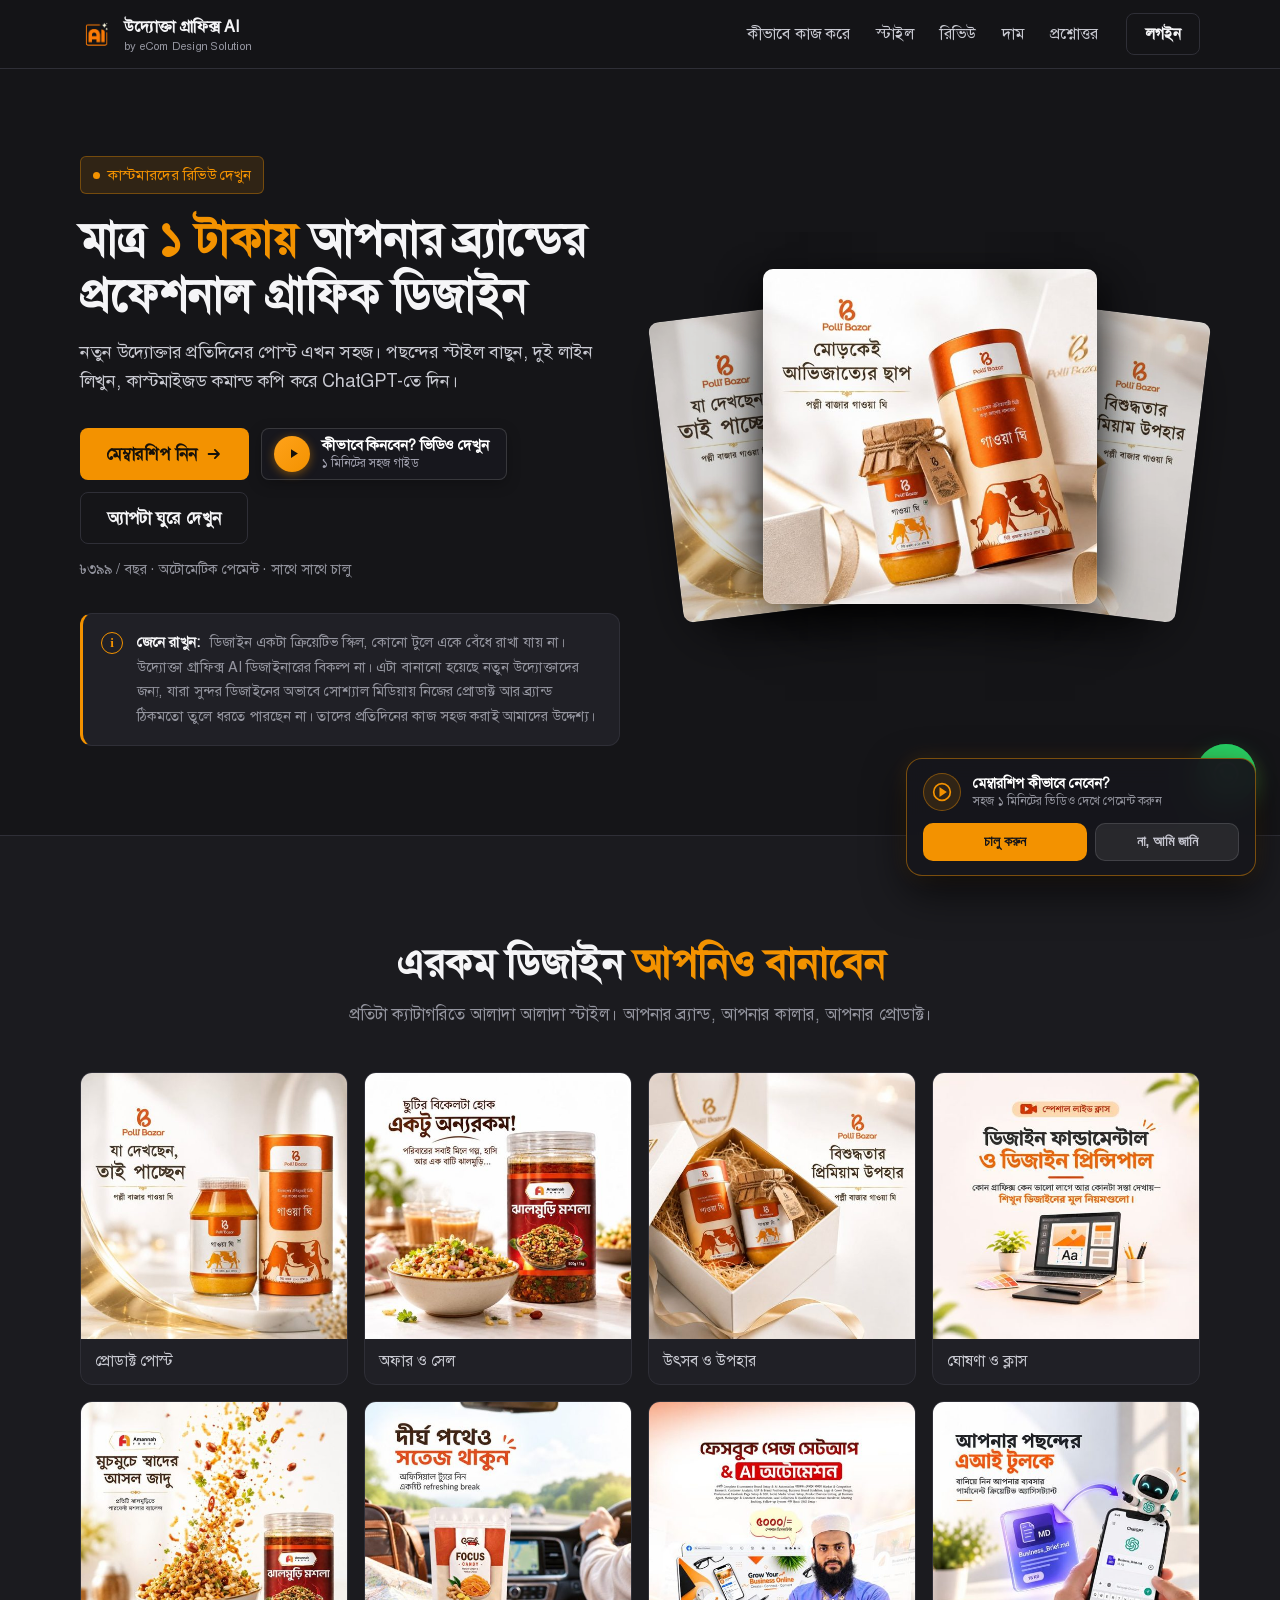
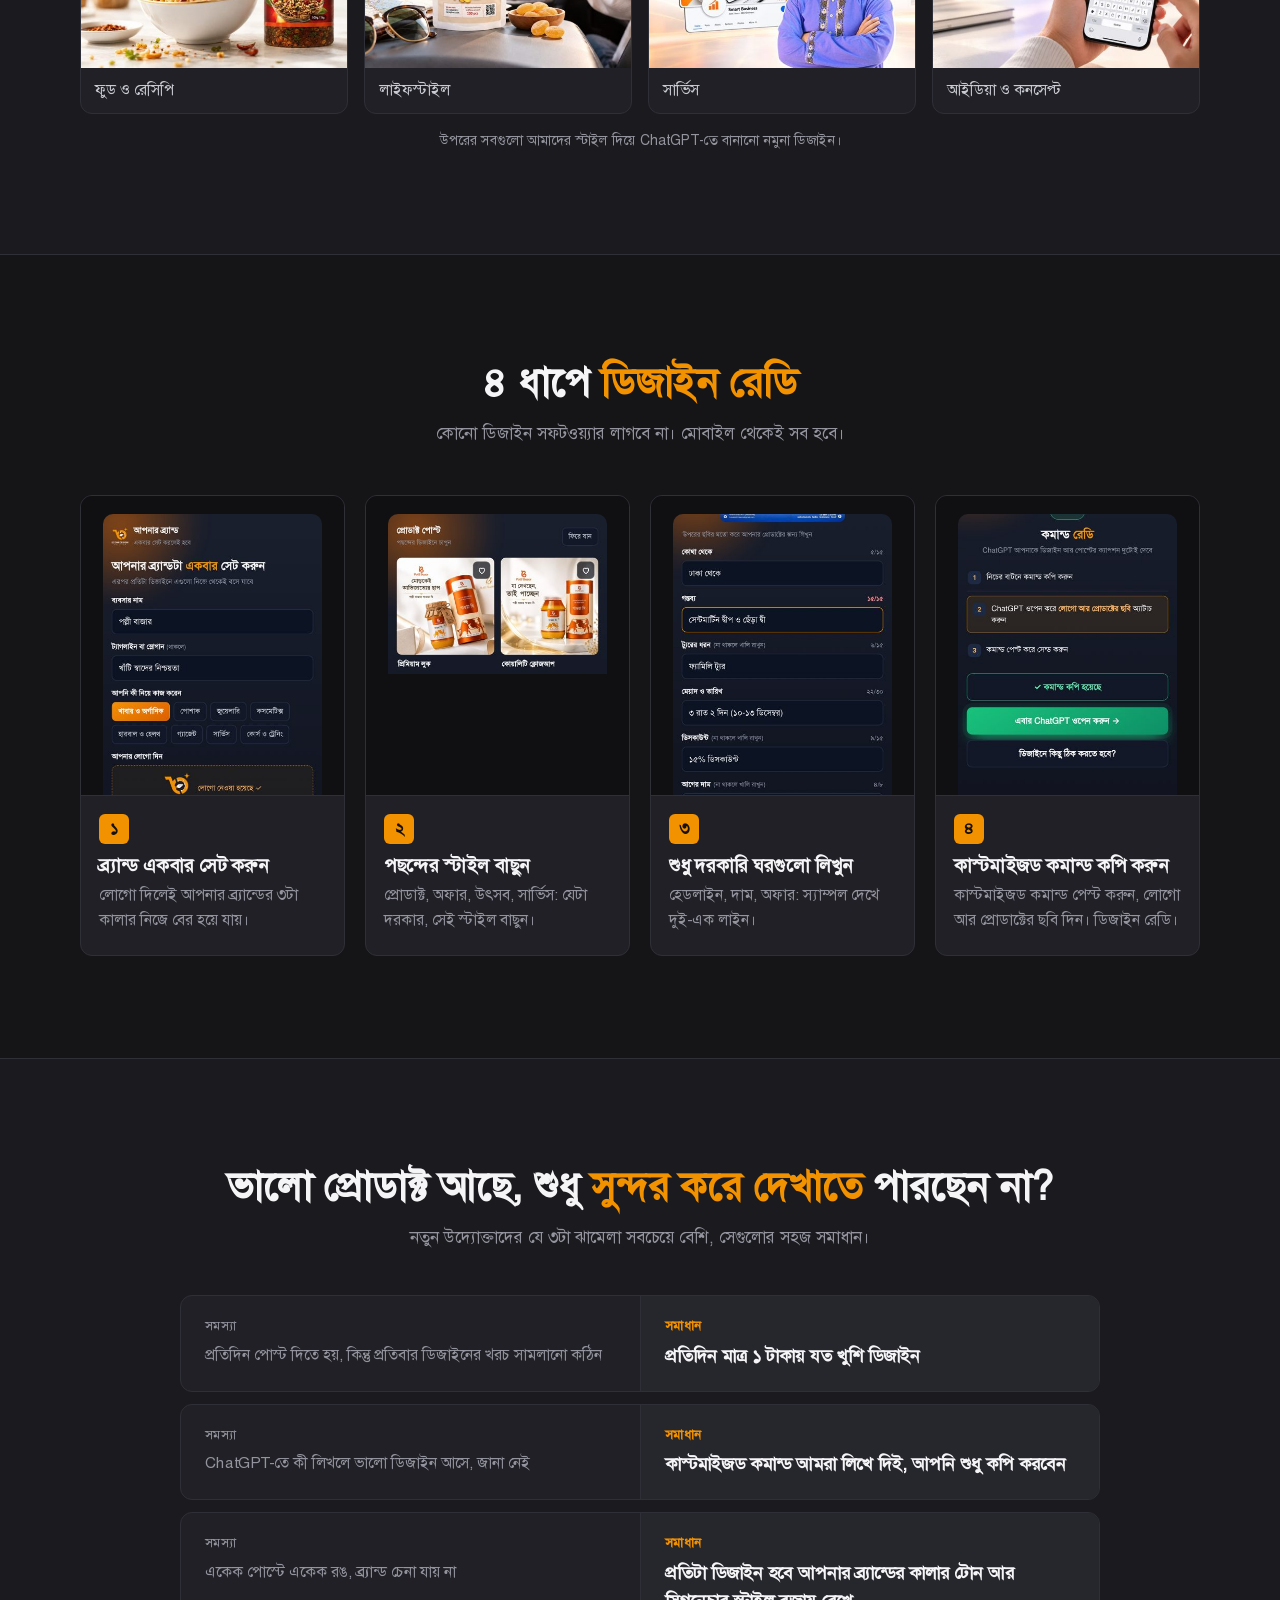
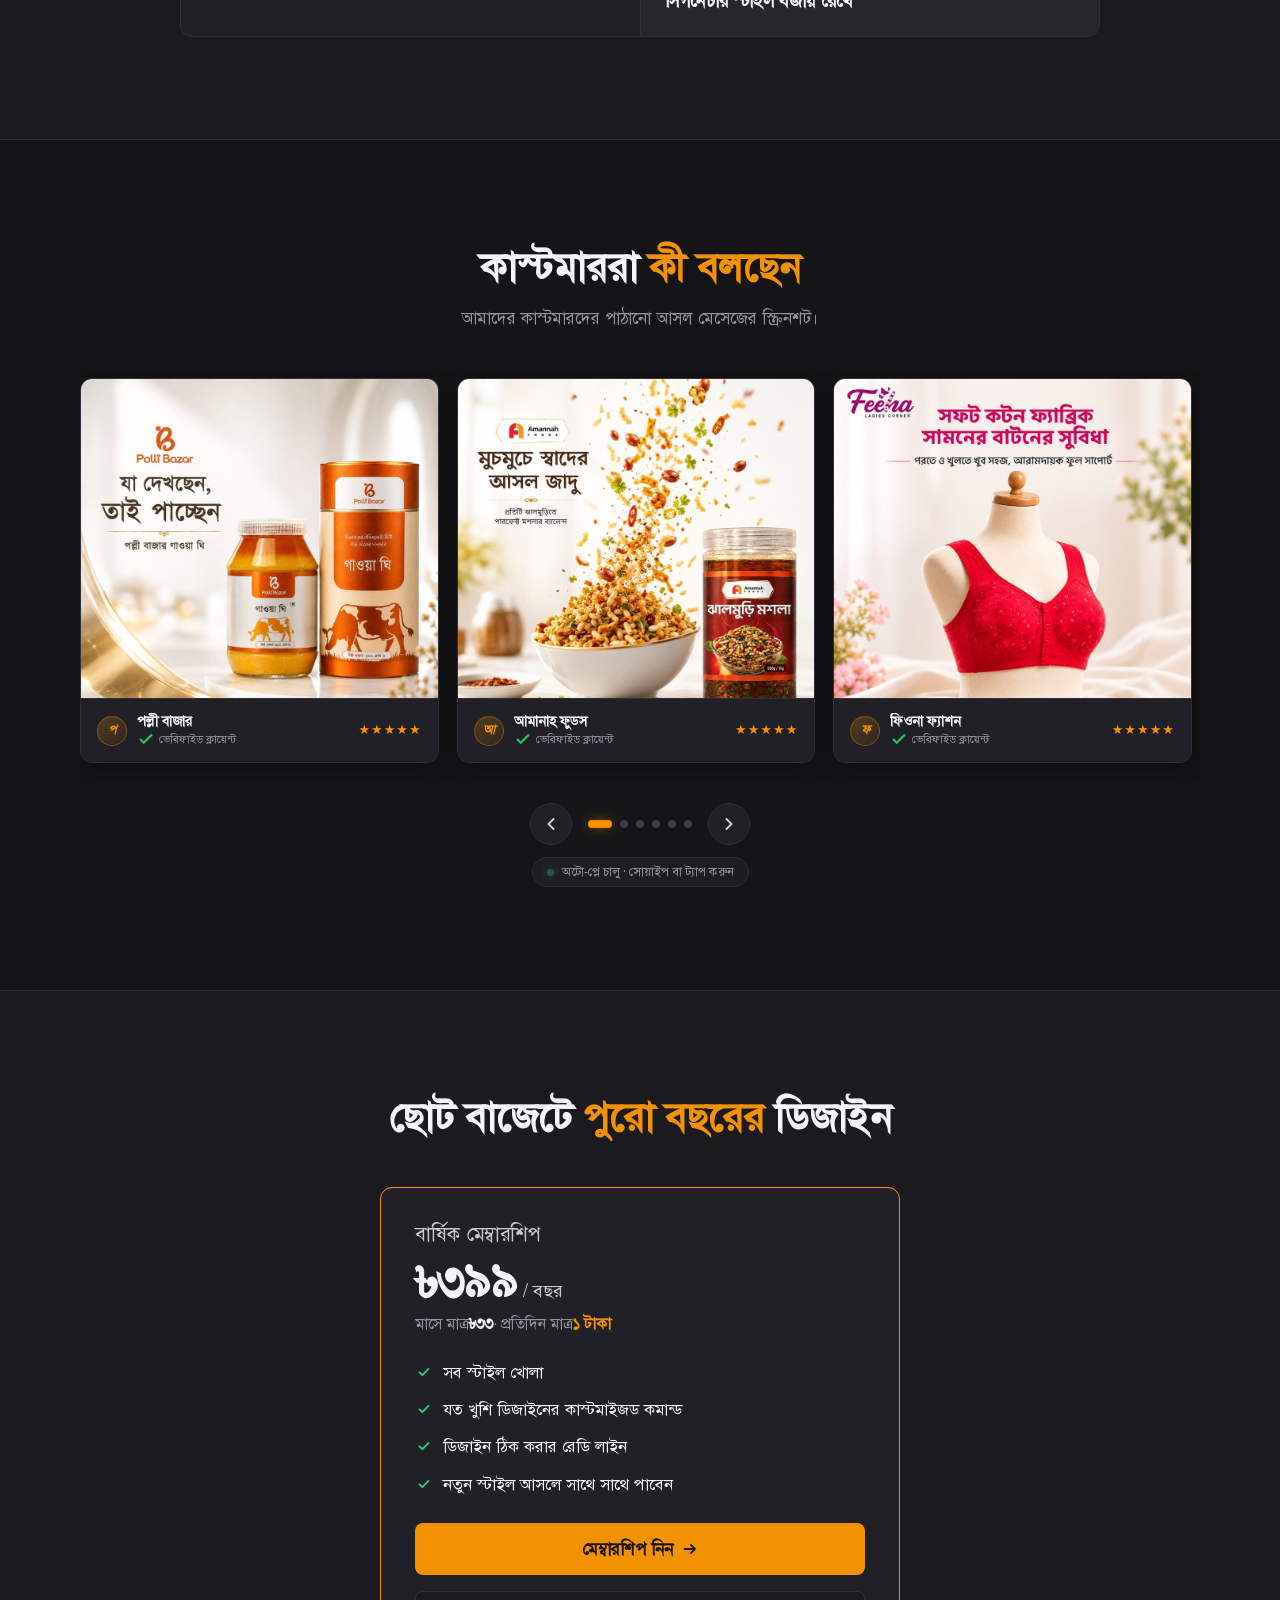
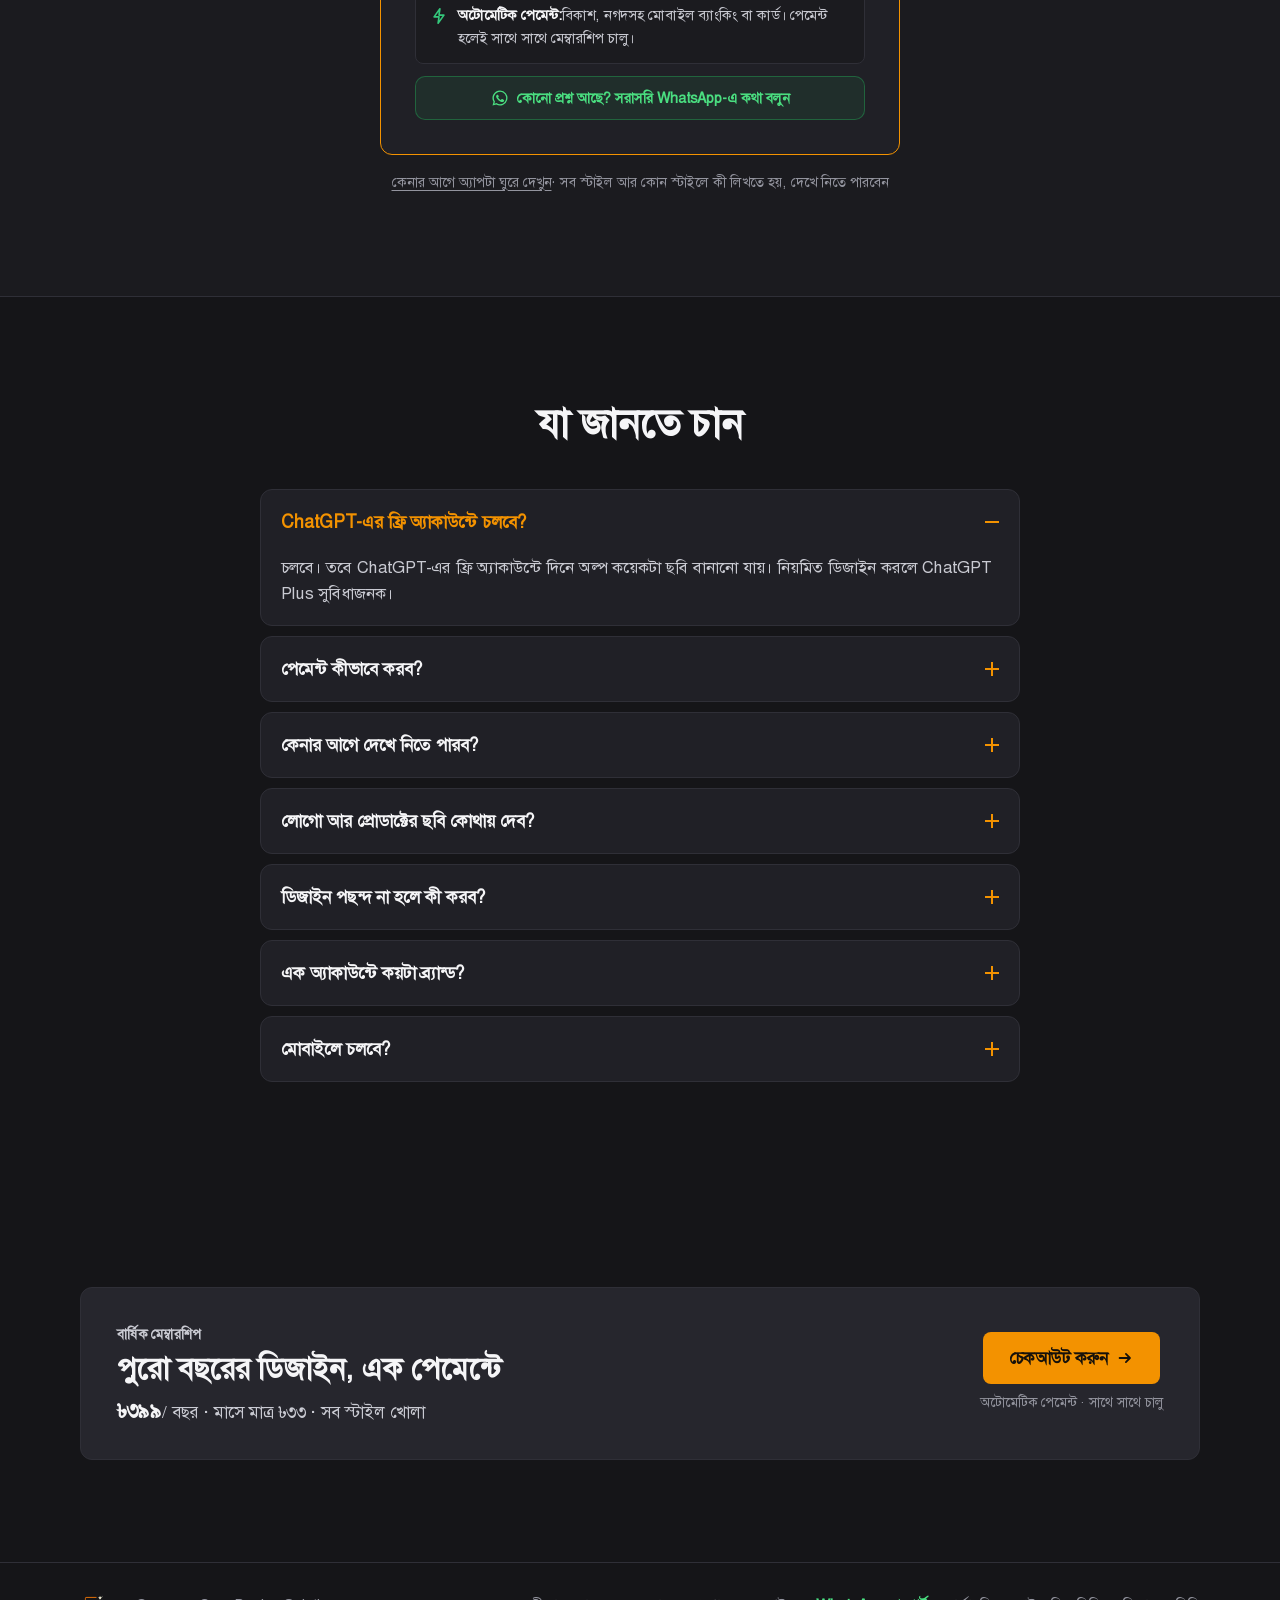
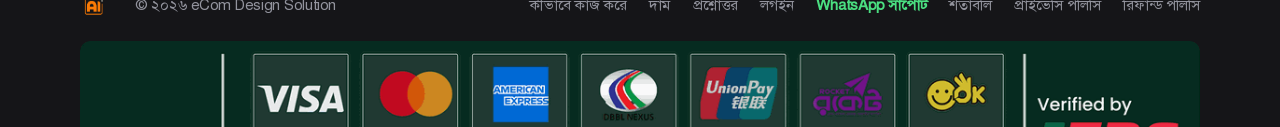
<file: index.html>
<!DOCTYPE html>
<html lang="bn" translate="no" class="notranslate">
<head>
<meta charset="utf-8">
<meta name="google" content="notranslate">
<meta name="googlebot" content="notranslate">
<meta name="robots" content="notranslate">
<meta name="viewport" content="width=device-width, initial-scale=1.0, viewport-fit=cover">
<meta name="theme-color" content="#151518">
<title>উদ্যোক্তা গ্রাফিক্স AI</title>
<link rel="manifest" href="manifest.json">
<link rel="apple-touch-icon" href="images/icon-192.png">
<link rel="icon" type="image/png" href="images/logos/logo.png">
<link rel="stylesheet" href="css/index.css?v=2.3">
</head>
<body class="notranslate" translate="no">
<!-- ১. হেডার ও নেভিগেশন বার -->
<header><div class="wrap nav">
<a class="lg" href="#"><img alt="উদ্যোক্তা গ্রাফিক্স AI লোগো" src="images/logos/logo.png"/><span><span data-lp="L9cece10c">উদ্যোক্তা গ্রাফিক্স AI</span><small>by eCom Design Solution</small></span></a>
<ul><li><a data-lp="L5c9da3b7" href="#how">কীভাবে কাজ করে</a></li><li><a data-lp="Le28e2a93" href="#gallery">স্টাইল</a></li><li><a data-lp="Lf4ff07c8" href="#reviews">রিভিউ</a></li><li><a data-lp="Lcedb521e" href="#price">দাম</a></li><li><a data-lp="L116b6557" href="#faq">প্রশ্নোত্তর</a></li></ul>
<div class="act"><a class="btn gh" data-lp="L86b9a1b4" href="/app/login">লগইন</a></div>
</div></header>
<main>
<!-- ২. হিরো সেকশন -->
<section class="hero"><div class="wrap hg">
<div class="htx">
<a class="badge" href="#reviews"><i></i><span data-lp="L352c7e19">কাস্টমারদের রিভিউ দেখুন</span></a>
<h1 data-lp="L9a6b7ddb">মাত্র <em>১ টাকায়</em> আপনার ব্র্যান্ডের<br class="db"/> প্রফেশনাল গ্রাফিক ডিজাইন</h1>
<p class="sub" data-lp="L77fd1d32">নতুন উদ্যোক্তার প্রতিদিনের পোস্ট এখন সহজ। পছন্দের স্টাইল বাছুন, দুই লাইন লিখুন, কাস্টমাইজড কমান্ড কপি করে ChatGPT-তে দিন।</p>
<div class="cta"><a class="btn pri" href="#price"><span data-lp="Lbc82fc73">মেম্বারশিপ নিন</span><svg aria-hidden="true" viewbox="0 0 20 20"><path d="M4 10h11m-4-4.5L15.5 10 11 14.5" fill="none" stroke="currentColor" stroke-linecap="round" stroke-linejoin="round" stroke-width="2"></path></svg></a><button type="button" class="btn-guide-hero" id="heroGuideBtn" aria-label="কীভাবে কিনবেন? ভিডিও দেখুন"><span class="bgh-play" aria-hidden="true"><svg viewBox="0 0 24 24"><path d="M8 5v14l11-7z" fill="currentColor"/></svg></span><span class="bgh-text"><b class="bgh-title">কীভাবে কিনবেন? ভিডিও দেখুন</b><small class="bgh-sub">১ মিনিটের সহজ গাইড</small></span></button><a class="btn gh dsk-only-gh" data-lp="L3caca433" href="/app/home">অ্যাপটা ঘুরে দেখুন</a></div>
<p class="pnote" data-lp="L1dfa3d6a">৳৩৯৯ / বছর · অটোমেটিক পেমেন্ট · সাথে সাথে চালু</p>
<aside aria-label="জেনে রাখুন" class="notice dsk"><span aria-hidden="true" class="ni">i</span><p><b data-lp="Lfc6a358a">জেনে রাখুন:</b> <span data-lp="L363a0682">ডিজাইন একটা ক্রিয়েটিভ স্কিল, কোনো টুলে একে বেঁধে রাখা যায় না। উদ্যোক্তা গ্রাফিক্স AI ডিজাইনারের বিকল্প না। এটা বানানো হয়েছে নতুন উদ্যোক্তাদের জন্য, যারা সুন্দর ডিজাইনের অভাবে সোশ্যাল মিডিয়ায় নিজের প্রোডাক্ট আর ব্র্যান্ড ঠিকমতো তুলে ধরতে পারছেন না। তাদের প্রতিদিনের কাজ সহজ করাই আমাদের উদ্দেশ্য।</span></p></aside>
</div>
<div class="vis">
<div class="flow">
<div class="stack">
<img alt="নমুনা ডিজাইন: যা দেখছেন, তাই পাচ্ছেন" class="v vl" src="images/hero/hero-left.jpg"/>
<img alt="নমুনা ডিজাইন: বিশুদ্ধতার প্রিমিয়াম উপহার" class="v vr" src="images/hero/hero-right.jpg"/>
<img alt="নমুনা ডিজাইন: মোড়কেই আভিজাত্যের ছাপ" class="v vf" src="images/hero/hero-main.jpg"/>
</div>
</div>
</div>
</div></section>
<!-- ৩. স্টাইল গ্যালারি প্রিভিউ -->
<section class="alt" id="gallery"><div class="wrap">
<h2 data-lp="L912edf36">এরকম ডিজাইন <em>আপনিও বানাবেন</em></h2>
<p class="lead" data-lp="Lc4bffb6d">প্রতিটা ক্যাটাগরিতে আলাদা আলাদা স্টাইল। আপনার ব্র্যান্ড, আপনার কালার, আপনার প্রোডাক্ট।</p>
<div class="gal"><figure class="gi"><img alt="প্রোডাক্ট পোস্ট স্টাইলের নমুনা ডিজাইন" loading="lazy" src="images/gallery/gal-1.jpg"><figcaption data-lp="Lec37d03c">প্রোডাক্ট পোস্ট</figcaption></figure><figure class="gi"><img alt="অফার ও সেল স্টাইলের নমুনা ডিজাইন" loading="lazy" src="images/gallery/gal-2.jpg"><figcaption data-lp="Lce8e2c96">অফার ও সেল</figcaption></figure><figure class="gi"><img alt="উৎসব ও উপহার স্টাইলের নমুনা ডিজাইন" loading="lazy" src="images/gallery/gal-3.jpg"><figcaption data-lp="L0201643d">উৎসব ও উপহার</figcaption></figure><figure class="gi"><img alt="ঘোষণা ও ক্লাস স্টাইলের নমুনা ডিজাইন" loading="lazy" src="images/gallery/gal-4.jpg"><figcaption data-lp="L11411b26">ঘোষণা ও ক্লাস</figcaption></figure><figure class="gi"><img alt="ফুড ও রেসিপি স্টাইলের নমুনা ডিজাইন" loading="lazy" src="images/gallery/gal-5.jpg"><figcaption data-lp="Labb4ebf6">ফুড ও রেসিপি</figcaption></figure><figure class="gi"><img alt="লাইফস্টাইল স্টাইলের নমুনা ডিজাইন" loading="lazy" src="images/gallery/gal-6.jpg"><figcaption data-lp="Le978e553">লাইফস্টাইল</figcaption></figure><figure class="gi"><img alt="সার্ভিস স্টাইলের নমুনা ডিজাইন" loading="lazy" src="images/gallery/gal-7.jpg"><figcaption data-lp="Le907c33b">সার্ভিস</figcaption></figure><figure class="gi"><img alt="আইডিয়া ও কনসেপ্ট স্টাইলের নমুনা ডিজাইন" loading="lazy" src="images/gallery/gal-8.jpg"><figcaption data-lp="La672b48a">আইডিয়া ও কনসেপ্ট</figcaption></figure></div>
<p class="note" data-lp="L420579b0">উপরের সবগুলো আমাদের স্টাইল দিয়ে ChatGPT-তে বানানো নমুনা ডিজাইন।</p>
<div class="gcta"><a class="btn pri" href="#price"><span data-lp="Lbc82fc73">মেম্বারশিপ নিন</span><svg aria-hidden="true" viewbox="0 0 20 20"><path d="M4 10h11m-4-4.5L15.5 10 11 14.5" fill="none" stroke="currentColor" stroke-linecap="round" stroke-linejoin="round" stroke-width="2"></path></svg></a></div>
<aside aria-label="জেনে রাখুন" class="notice mob"><span aria-hidden="true" class="ni">i</span><p><b data-lp="Lfc6a358a">জেনে রাখুন:</b> <span data-lp="L363a0682">ডিজাইন একটা ক্রিয়েটিভ স্কিল, কোনো টুলে একে বেঁধে রাখা যায় না। উদ্যোক্তা গ্রাফিক্স AI ডিজাইনারের বিকল্প না। এটা বানানো হয়েছে নতুন উদ্যোক্তাদের জন্য, যারা সুন্দর ডিজাইনের অভাবে সোশ্যাল মিডিয়ায় নিজের প্রোডাক্ট আর ব্র্যান্ড ঠিকমতো তুলে ধরতে পারছেন না। তাদের প্রতিদিনের কাজ সহজ করাই আমাদের উদ্দেশ্য।</span></p></aside>
</div></section>
<!-- ৪. কীভাবে কাজ করে (ধাপসমূহ) -->
<section id="how"><div class="wrap">
<h2 data-lp="Lfd2c2836">৪ ধাপে <em>ডিজাইন রেডি</em></h2>
<p class="lead" data-lp="Labd7bad2">কোনো ডিজাইন সফটওয়্যার লাগবে না। মোবাইল থেকেই সব হবে।</p>
<ol class="steps"><li class="step"><div class="shot"><img alt="অ্যাপের স্ক্রিন: ব্র্যান্ড একবার সেট করুন" loading="lazy" src="images/steps/step-1.jpg"></div><div class="stx"><span class="sn">১</span><h3 data-lp="L999f7cc6">ব্র্যান্ড একবার সেট করুন</h3><p data-lp="Lfffe39e7">লোগো দিলেই আপনার ব্র্যান্ডের ৩টা কালার নিজে বের হয়ে যায়।</p></div></li><li class="step"><div class="shot"><img alt="অ্যাপের স্ক্রিন: পছন্দের স্টাইল বাছুন" loading="lazy" src="images/steps/step-2.jpg"></div><div class="stx"><span class="sn">২</span><h3 data-lp="L0d15c4db">পছন্দের স্টাইল বাছুন</h3><p data-lp="Lbd2a894a">প্রোডাক্ট, অফার, উৎসব, সার্ভিস: যেটা দরকার, সেই স্টাইল বাছুন।</p></div></li><li class="step"><div class="shot"><img alt="অ্যাপের স্ক্রিন: শুধু দরকারি ঘরগুলো লিখুন" loading="lazy" src="images/steps/step-3.jpg"></div><div class="stx"><span class="sn">৩</span><h3 data-lp="L6cfbaad4">শুধু দরকারি ঘরগুলো লিখুন</h3><p data-lp="L053e06a0">হেডলাইন, দাম, অফার: স্যাম্পল দেখে দুই-এক লাইন।</p></div></li><li class="step"><div class="shot"><img alt="অ্যাপের স্ক্রিন: কাস্টমাইজড কমান্ড কপি করুন" loading="lazy" src="images/steps/step-4.jpg"></div><div class="stx"><span class="sn">৪</span><h3 data-lp="L8f53e7f9">কাস্টমাইজড কমান্ড কপি করুন</h3><p data-lp="L7133927c">কাস্টমাইজড কমান্ড পেস্ট করুন, লোগো আর প্রোডাক্টের ছবি দিন। ডিজাইন রেডি।</p></div></li></ol>
</div></section>
<!-- ৫. সমস্যা ও সমাধান -->
<section class="alt"><div class="wrap">
<h2 data-lp="Lb25a4e3b">ভালো প্রোডাক্ট আছে, শুধু <em>সুন্দর করে দেখাতে</em> পারছেন না?</h2>
<p class="lead" data-lp="L3cde1794">নতুন উদ্যোক্তাদের যে ৩টা ঝামেলা সবচেয়ে বেশি, সেগুলোর সহজ সমাধান।</p>
<div class="pains"><div class="pr"><div class="pb"><small data-lp="Lb440835f">সমস্যা</small><p data-lp="Lbb15bc8b">প্রতিদিন পোস্ট দিতে হয়, কিন্তু প্রতিবার ডিজাইনের খরচ সামলানো কঠিন</p></div><div class="pg"><small data-lp="L717169a8">সমাধান</small><p data-lp="L8fce5c72">প্রতিদিন মাত্র ১ টাকায় যত খুশি ডিজাইন</p></div></div><div class="pr"><div class="pb"><small data-lp="Lb440835f">সমস্যা</small><p data-lp="Lb2ff6aff">ChatGPT-তে কী লিখলে ভালো ডিজাইন আসে, জানা নেই</p></div><div class="pg"><small data-lp="L717169a8">সমাধান</small><p data-lp="L2d2ed60a">কাস্টমাইজড কমান্ড আমরা লিখে দিই, আপনি শুধু কপি করবেন</p></div></div><div class="pr"><div class="pb"><small data-lp="Lb440835f">সমস্যা</small><p data-lp="Lede0b8bb">একেক পোস্টে একেক রঙ, ব্র্যান্ড চেনা যায় না</p></div><div class="pg"><small data-lp="L717169a8">সমাধান</small><p data-lp="L5ff567d7">প্রতিটা ডিজাইন হবে আপনার ব্র্যান্ডের কালার টোন আর সিগনেচার স্টাইল বজায় রেখে</p></div></div></div>
</div></section>
<!-- ৬. কাস্টমার রিভিউ সেকশন -->
<section id="reviews"><div class="wrap">
<h2 data-lp="Le0384155">কাস্টমাররা <em>কী বলছেন</em></h2>
<p class="lead" data-lp="L0b59cb68">আমাদের কাস্টমারদের পাঠানো আসল মেসেজের স্ক্রিনশট।</p>
<div class="revs"><figure class="rv"><div class="rs"><img src="images/samples/polli-quality.jpg" alt="পল্লী বাজার" loading="lazy"></div><figcaption class="who"><div class="who-left"><i>প</i><div class="who-meta"><b>পল্লী বাজার</b><small><svg width="11" height="11" viewBox="0 0 24 24" fill="none" stroke="#22c55e" stroke-width="3"><polyline points="20 6 9 17 4 12"/></svg>ভেরিফাইড ক্লায়েন্ট</small></div></div><span class="who-stars">★★★★★</span></figcaption></figure><figure class="rv"><div class="rs"><img src="images/samples/amannah-action.jpg" alt="আমানাহ ফুডস" loading="lazy"></div><figcaption class="who"><div class="who-left"><i>আ</i><div class="who-meta"><b>আমানাহ ফুডস</b><small><svg width="11" height="11" viewBox="0 0 24 24" fill="none" stroke="#22c55e" stroke-width="3"><polyline points="20 6 9 17 4 12"/></svg>ভেরিফাইড ক্লায়েন্ট</small></div></div><span class="who-stars">★★★★★</span></figcaption></figure><figure class="rv"><div class="rs"><img src="images/samples/feena-offer.jpg" alt="ফিওনা ফ্যাশন" loading="lazy"></div><figcaption class="who"><div class="who-left"><i>ফ</i><div class="who-meta"><b>ফিওনা ফ্যাশন</b><small><svg width="11" height="11" viewBox="0 0 24 24" fill="none" stroke="#22c55e" stroke-width="3"><polyline points="20 6 9 17 4 12"/></svg>ভেরিফাইড ক্লায়েন্ট</small></div></div><span class="who-stars">★★★★★</span></figcaption></figure><figure class="rv"><div class="rs"><img src="images/samples/tr-offer.jpg" alt="ট্রাভেলার্স পয়েন্ট" loading="lazy"></div><figcaption class="who"><div class="who-left"><i>ট</i><div class="who-meta"><b>ট্রাভেলার্স পয়েন্ট</b><small><svg width="11" height="11" viewBox="0 0 24 24" fill="none" stroke="#22c55e" stroke-width="3"><polyline points="20 6 9 17 4 12"/></svg>ভেরিফাইড ক্লায়েন্ট</small></div></div><span class="who-stars">★★★★★</span></figcaption></figure><figure class="rv"><div class="rs"><img src="images/samples/gadget-watt.jpg" alt="গ্যাজেট মার্ট" loading="lazy"></div><figcaption class="who"><div class="who-left"><i>গ</i><div class="who-meta"><b>গ্যাজেট মার্ট</b><small><svg width="11" height="11" viewBox="0 0 24 24" fill="none" stroke="#22c55e" stroke-width="3"><polyline points="20 6 9 17 4 12"/></svg>ভেরিফাইড ক্লায়েন্ট</small></div></div><span class="who-stars">★★★★★</span></figcaption></figure><figure class="rv"><div class="rs"><img src="images/samples/dental.jpg" alt="ডেন্টাল কেয়ার" loading="lazy"></div><figcaption class="who"><div class="who-left"><i>ড</i><div class="who-meta"><b>ডেন্টাল কেয়ার</b><small><svg width="11" height="11" viewBox="0 0 24 24" fill="none" stroke="#22c55e" stroke-width="3"><polyline points="20 6 9 17 4 12"/></svg>ভেরিফাইড ক্লায়েন্ট</small></div></div><span class="who-stars">★★★★★</span></figcaption></figure></div>
<div class="rev-nav" aria-label="কাস্টমার রিভিউ স্লাইডার">
<div class="rev-ctrls">
<button class="rev-btn prev" type="button" aria-label="আগের রিভিউ"><svg aria-hidden="true" viewBox="0 0 20 20"><path d="M12.5 15l-5-5 5-5" fill="none" stroke="currentColor" stroke-width="2" stroke-linecap="round" stroke-linejoin="round"/></svg></button>
<div class="rev-dots" role="tablist"><button class="rev-dot active" type="button" role="tab" aria-label="রিভিউ ১" aria-selected="true" data-idx="0"></button><button class="rev-dot" type="button" role="tab" aria-label="রিভিউ ২" aria-selected="false" data-idx="1"></button><button class="rev-dot" type="button" role="tab" aria-label="রিভিউ ৩" aria-selected="false" data-idx="2"></button><button class="rev-dot" type="button" role="tab" aria-label="রিভিউ ৪" aria-selected="false" data-idx="3"></button><button class="rev-dot" type="button" role="tab" aria-label="রিভিউ ৫" aria-selected="false" data-idx="4"></button><button class="rev-dot" type="button" role="tab" aria-label="রিভিউ ৬" aria-selected="false" data-idx="5"></button></div>
<button class="rev-btn next" type="button" aria-label="পরের রিভিউ"><svg aria-hidden="true" viewBox="0 0 20 20"><path d="M7.5 5l5 5-5 5" fill="none" stroke="currentColor" stroke-width="2" stroke-linecap="round" stroke-linejoin="round"/></svg></button>
</div>
<div class="rev-hint-wrap"><span class="rev-live-dot" title="অটো-প্লে চালু"></span><span class="rev-hint">অটো-প্লে চালু · সোয়াইপ বা ট্যাপ করুন</span></div>
</div>
</div></section>
<!-- ৭. মেম্বারশিপ ও প্যাকেজ মূল্য -->
<section class="alt" id="price"><div class="wrap">
<h2 data-lp="L3d456c57">ছোট বাজেটে <em>পুরো বছরের</em> ডিজাইন</h2>
<div class="plans one">
<div class="pl best">
<h3 data-lp="Ld7b944f3">বার্ষিক মেম্বারশিপ</h3>
<div class="price"><span data-lp="L6960aaba">৳৩৯৯</span><small data-lp="Le4e3d29a"> / বছর</small></div><div class="per"><span data-lp="Lbfba3042">মাসে মাত্র</span><b data-lp="Lf3e412ae" style="color:var(--ink)">৳৩৩</b><span data-lp="Lde7f2668">· প্রতিদিন মাত্র</span><b data-lp="L94c4d4e9" style="color:var(--or)">১ টাকা</b></div>
<ul><li><svg aria-hidden="true" viewbox="0 0 20 20"><path d="M5 10.5l3.2 3L15 6.5" fill="none" stroke="currentColor" stroke-linecap="round" stroke-linejoin="round" stroke-width="2.2"></path></svg><span data-lp="Lfdb31ebe">সব স্টাইল খোলা</span></li><li><svg aria-hidden="true" viewbox="0 0 20 20"><path d="M5 10.5l3.2 3L15 6.5" fill="none" stroke="currentColor" stroke-linecap="round" stroke-linejoin="round" stroke-width="2.2"></path></svg><span data-lp="L7f56b9bd">যত খুশি ডিজাইনের কাস্টমাইজড কমান্ড</span></li><li><svg aria-hidden="true" viewbox="0 0 20 20"><path d="M5 10.5l3.2 3L15 6.5" fill="none" stroke="currentColor" stroke-linecap="round" stroke-linejoin="round" stroke-width="2.2"></path></svg><span data-lp="L237c40ea">ডিজাইন ঠিক করার রেডি লাইন</span></li><li><svg aria-hidden="true" viewbox="0 0 20 20"><path d="M5 10.5l3.2 3L15 6.5" fill="none" stroke="currentColor" stroke-linecap="round" stroke-linejoin="round" stroke-width="2.2"></path></svg><span data-lp="L5a04ad75">নতুন স্টাইল আসলে সাথে সাথে পাবেন</span></li></ul>
<a class="btn pri" href="/app/checkout"><span data-lp="Lbc82fc73">মেম্বারশিপ নিন</span><svg aria-hidden="true" viewbox="0 0 20 20"><path d="M4 10h11m-4-4.5L15.5 10 11 14.5" fill="none" stroke="currentColor" stroke-linecap="round" stroke-linejoin="round" stroke-width="2"></path></svg></a>
<div class="auto"><svg aria-hidden="true" viewbox="0 0 20 20"><path d="M11 2 4.5 11H10l-1 7 6.5-9H10z" fill="none" stroke="currentColor" stroke-linejoin="round" stroke-width="1.8"></path></svg><span><b data-lp="L42b772dc">অটোমেটিক পেমেন্ট:</b><span data-lp="L52ddc59d">বিকাশ, নগদসহ মোবাইল ব্যাংকিং বা কার্ড। পেমেন্ট হলেই সাথে সাথে মেম্বারশিপ চালু।</span></span></div>
<a class="wa-inline" data-lph="L2cf496e7" href="https://wa.me/8801978376462" rel="noopener" target="_blank"><svg aria-hidden="true" viewbox="0 0 24 24"><path d="M12 2a10 10 0 00-8.6 15.1L2 22l5-1.3A10 10 0 1012 2zm0 18.2a8.2 8.2 0 01-4.2-1.2l-.3-.2-3 .8.8-2.9-.2-.3A8.2 8.2 0 1112 20.2zm4.5-6.1c-.2-.1-1.5-.7-1.7-.8s-.4-.1-.6.1-.7.8-.8 1-.3.2-.5.1a6.7 6.7 0 01-3.3-2.9c-.3-.4.3-.4.7-1.4.1-.2 0-.3 0-.4l-.8-1.8c-.2-.5-.4-.4-.6-.4h-.5a1 1 0 00-.7.3 3 3 0 00-.9 2.2 5.2 5.2 0 001.1 2.7 11.8 11.8 0 004.5 4c1.7.7 2.3.8 3.2.6a2.7 2.7 0 001.7-1.2 2.2 2.2 0 00.2-1.2c-.1-.1-.3-.2-.5-.3z" fill="currentColor"></path></svg><span>কোনো প্রশ্ন আছে? সরাসরি WhatsApp-এ কথা বলুন</span></a>
</div>
</div>
<p class="note"><a data-lp="L79862389" href="/app/home" style="text-decoration:underline;text-underline-offset:3px">কেনার আগে অ্যাপটা ঘুরে দেখুন</a><span data-lp="L4300ab0e">· সব স্টাইল আর কোন স্টাইলে কী লিখতে হয়, দেখে নিতে পারবেন</span></p>
</div></section>
<!-- ৮. সাধারণ জিজ্ঞাসা (FAQ) -->
<section id="faq"><div class="wrap">
<h2 data-lp="Ld949bef8">যা জানতে চান</h2>
<div class="faqs"><details class="fq" open=""><summary><span data-lp="L5096a685">ChatGPT-এর ফ্রি অ্যাকাউন্টে চলবে?</span><span aria-hidden="true" class="pm"></span></summary><p data-lp="Ld55fb0c6">চলবে। তবে ChatGPT-এর ফ্রি অ্যাকাউন্টে দিনে অল্প কয়েকটা ছবি বানানো যায়। নিয়মিত ডিজাইন করলে ChatGPT Plus সুবিধাজনক।</p></details><details class="fq"><summary><span data-lp="L6e720ddd">পেমেন্ট কীভাবে করব?</span><span aria-hidden="true" class="pm"></span></summary><p data-lp="L6ac27f21">অ্যাপেই অটোমেটিক পেমেন্ট: বিকাশ, নগদসহ মোবাইল ব্যাংকিং বা কার্ড দিয়ে। পেমেন্ট হলেই সাথে সাথে মেম্বারশিপ চালু, কাউকে কিছু পাঠাতে বা অপেক্ষা করতে হবে না।</p></details><details class="fq"><summary><span data-lp="L799469ba">কেনার আগে দেখে নিতে পারব?</span><span aria-hidden="true" class="pm"></span></summary><p data-lp="Ld6aa5712">হ্যাঁ। অ্যাপটা ঘুরে দেখতে পারবেন: সব স্টাইল, আর কোন স্টাইলে কী লিখতে হয়। কাস্টমাইজড কমান্ড বানাতে মেম্বারশিপ লাগবে।</p></details><details class="fq"><summary><span data-lp="L9ea921c8">লোগো আর প্রোডাক্টের ছবি কোথায় দেব?</span><span aria-hidden="true" class="pm"></span></summary><p data-lp="Le561135a">কাস্টমাইজড কমান্ড পেস্ট করার সময় ChatGPT-তেই লোগো আর প্রোডাক্টের ছবি অ্যাটাচ করবেন।</p></details><details class="fq"><summary><span data-lp="L217be51c">ডিজাইন পছন্দ না হলে কী করব?</span><span aria-hidden="true" class="pm"></span></summary><p data-lp="L7579c3d9">অ্যাপে রেডি লাইন আছে: "লেখা ভেঙে গেছে", "লেখার জায়গা বাড়াও" এরকম। কপি করে একই চ্যাটে দিলেই ঠিক হবে।</p></details><details class="fq"><summary><span data-lp="Ldfe1bbda">এক অ্যাকাউন্টে কয়টা ব্র্যান্ড?</span><span aria-hidden="true" class="pm"></span></summary><p data-lp="Le2c352f3">একটা অ্যাকাউন্টে একটা ব্র্যান্ড। ব্র্যান্ডের নাম একবার দিলে আর বদলায় না।</p></details><details class="fq"><summary><span data-lp="L6d8fdbcf">মোবাইলে চলবে?</span><span aria-hidden="true" class="pm"></span></summary><p data-lp="L22a8acd8">হ্যাঁ। মোবাইলের ব্রাউজারেই পুরো অ্যাপ চলে, আলাদা কোনো সফটওয়্যার লাগবে না।</p></details></div>
</div></section>
<!-- ৯. শেষ CTA সেকশন -->
<section><div class="wrap">
<div class="end">
<div><span class="eb" data-lp="Ld7b944f3">বার্ষিক মেম্বারশিপ</span><h2 data-lp="L1ab91c76">পুরো বছরের ডিজাইন, এক পেমেন্টে</h2><p><b class="ep" data-lp="L6960aaba">৳৩৯৯</b><span data-lp="Lb03cd3d0">/ বছর · মাসে মাত্র ৳৩৩ · সব স্টাইল খোলা</span></p></div>
<div class="eact"><a class="btn pri" href="/app/checkout"><span data-lp="L56e8cc25">চেকআউট করুন</span><svg aria-hidden="true" viewbox="0 0 20 20"><path d="M4 10h11m-4-4.5L15.5 10 11 14.5" fill="none" stroke="currentColor" stroke-linecap="round" stroke-linejoin="round" stroke-width="2"></path></svg></a><small data-lp="L7a672637">অটোমেটিক পেমেন্ট · সাথে সাথে চালু</small></div>
</div>
</div></section>
</main>
<!-- ১০. ফুটার ও যোগাযোগ -->
<footer><div class="wrap ft">
<a class="lg" href="#"><img alt="উদ্যোক্তা গ্রাফিক্স AI লোগো" src="images/logos/logo.png"/></a>
<span>© ২০২৬ eCom Design Solution</span>
<nav><a data-lp="L5c9da3b7" href="#how">কীভাবে কাজ করে</a><a data-lp="Lcedb521e" href="#price">দাম</a><a data-lp="L116b6557" href="#faq">প্রশ্নোত্তর</a><a href="/app/login">লগইন</a><a class="ft-wa" data-lph="L2cf496e7" href="https://wa.me/8801978376462" rel="noopener" target="_blank">WhatsApp সাপোর্ট</a><a data-lp="Lb97fa88f" href="/app/terms">শর্তাবলি</a><a data-lp="L419acdf7" href="/app/privacy">প্রাইভেসি পলিসি</a><a data-lp="Ld280386c" href="/app/refund">রিফান্ড পলিসি</a></nav>
</div>
<div class="wrap epsf"><picture><source media="(min-width:900px)" srcset="images/eps-footer-desktop.png"/><img alt="Pay with Visa, Mastercard, bKash, Nagad, Rocket and more, verified by EPS" loading="lazy" src="images/eps-footer-mobile.png"/></picture></div></footer>
<a aria-label="WhatsApp-এ মেসেজ করুন" class="wa" data-lph="L2cf496e7" href="https://wa.me/8801978376462" rel="noopener" target="_blank" title="WhatsApp-এ সরাসরি কথা বলুন"><svg aria-hidden="true" viewbox="0 0 24 24"><path d="M12 2a10 10 0 00-8.6 15.1L2 22l5-1.3A10 10 0 1012 2zm0 18.2a8.2 8.2 0 01-4.2-1.2l-.3-.2-3 .8.8-2.9-.2-.3A8.2 8.2 0 1112 20.2zm4.5-6.1c-.2-.1-1.5-.7-1.7-.8s-.4-.1-.6.1-.7.8-.8 1-.3.2-.5.1a6.7 6.7 0 01-3.3-2.9c-.3-.4.3-.4.7-1.4.1-.2 0-.3 0-.4l-.8-1.8c-.2-.5-.4-.4-.6-.4h-.5a1 1 0 00-.7.3 3 3 0 00-.9 2.2 5.2 5.2 0 001.1 2.7 11.8 11.8 0 004.5 4c1.7.7 2.3.8 3.2.6a2.7 2.7 0 001.7-1.2 2.2 2.2 0 00.2-1.2c-.1-.1-.3-.2-.5-.3z" fill="currentColor"></path></svg><span>WhatsApp সাপোর্ট</span></a>
<!-- মেম্বারশিপ গাইড ভিডিও মডাল (Shorts / Reels 9:16 Style) -->
<div class="guide-modal-backdrop" id="guideModal" hidden aria-hidden="true" role="dialog" aria-modal="true" aria-label="মেম্বারশিপ নেওয়ার নিয়ম">
  <div class="guide-modal-wrap">
    <button type="button" class="guide-modal-close-floating" id="guideModalClose" aria-label="বন্ধ করুন">
      <svg viewBox="0 0 24 24" width="20" height="20" stroke="currentColor" stroke-width="2.5" fill="none" stroke-linecap="round" stroke-linejoin="round"><line x1="18" y1="6" x2="6" y2="18"></line><line x1="6" y1="6" x2="18" y2="18"></line></svg>
    </button>
    <div class="guide-video-box" id="guideVideoBox">
      <div class="guide-video-placeholder" id="guideVideoPlaceholder">
        <div class="gvp-play"><svg viewBox="0 0 24 24"><path d="M8 5v14l11-7z" fill="currentColor"/></svg></div>
        <p>Shorts ভিডিও (৯:১৬)<br><small>ভিডিও লোড হচ্ছে…</small></p>
      </div>
    </div>
    <div class="guide-modal-bottom">
      <a class="btn pri guide-cta-btn" href="#price" id="guideModalCta">
        <span>মেম্বারশিপ নিন</span>
        <svg aria-hidden="true" viewBox="0 0 20 20"><path d="M4 10h11m-4-4.5L15.5 10 11 14.5" fill="none" stroke="currentColor" stroke-linecap="round" stroke-linejoin="round" stroke-width="2"></path></svg>
      </a>
    </div>
  </div>
</div>

<!-- স্ক্রল প্রম্পট কার্ড (Scroll Notification Prompt) -->
<div class="guide-scroll-prompt" id="guideScrollPrompt" hidden aria-hidden="true">
  <div class="gsp-content">
    <div class="gsp-icon" aria-hidden="true">
      <svg viewBox="0 0 24 24" fill="none" stroke="currentColor" stroke-width="2"><circle cx="12" cy="12" r="10"></circle><polygon points="10 8 16 12 10 16 10 8" fill="currentColor"></polygon></svg>
    </div>
    <div class="gsp-text">
      <b class="gsp-title">মেম্বারশিপ কীভাবে নেবেন?</b>
      <span class="gsp-sub">সহজ ১ মিনিটের ভিডিও দেখে পেমেন্ট করুন</span>
    </div>
  </div>
  <div class="gsp-actions">
    <button type="button" class="gsp-btn play" id="gspPlayBtn">চালু করুন</button>
    <button type="button" class="gsp-btn dismiss" id="gspDismissBtn">না, আমি জানি</button>
  </div>
</div>

<!-- ১১. স্ক্রিপ্ট: লাইভ কনটেন্ট সিঙ্ক -->
<script src="js/index.js?v=2.3"></script>
<!-- ১২. আলাপ AI লাইভ চ্যাট উইজেট -->
<script src="https://alap-prod.sgp1.cdn.digitaloceanspaces.com/chat/widget-loader.js" data-client-id="cfe62d3e-db63-47bd-aceb-75b569d2c592" async></script>
</body>
</html>
</file>
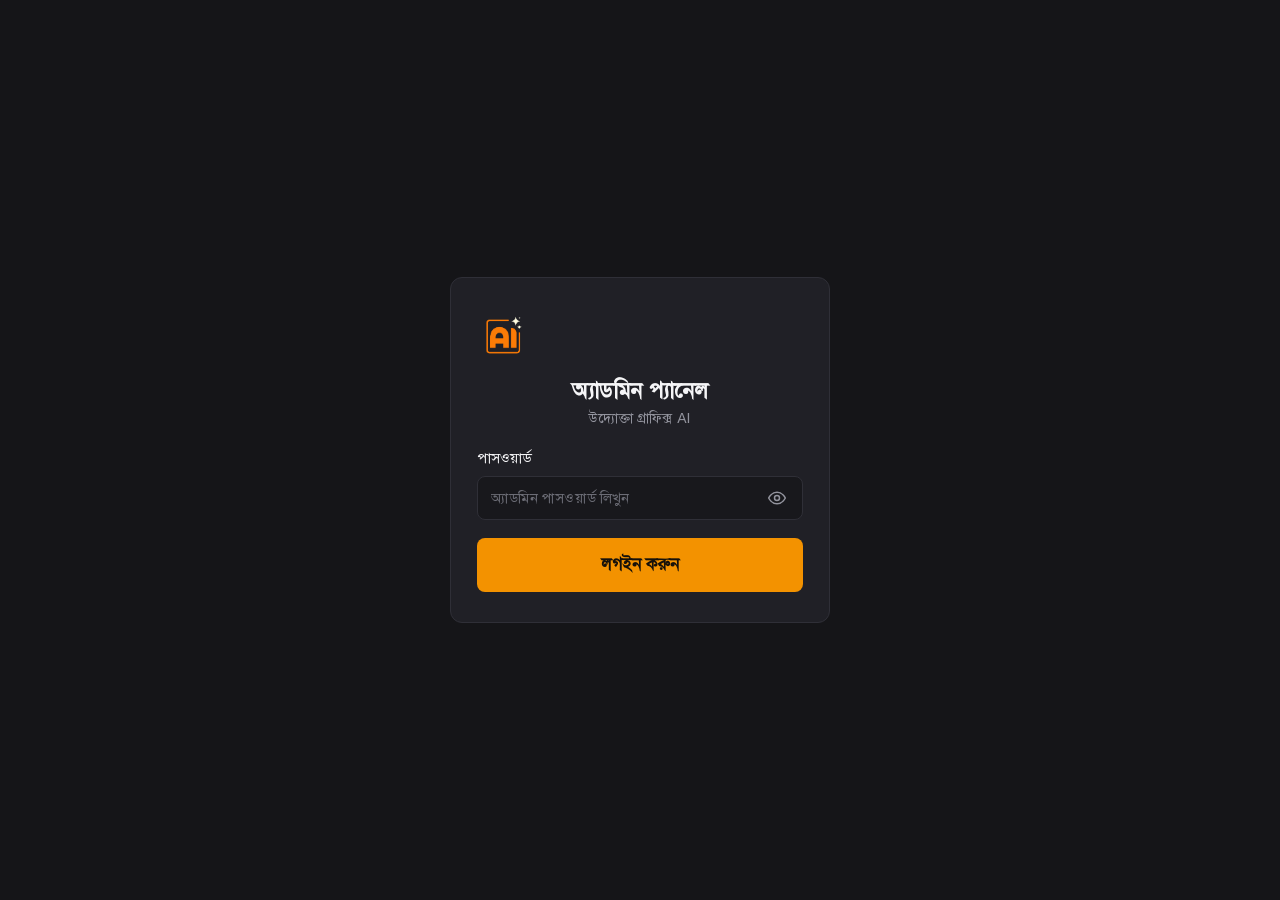
<file: admin/index.html>
<!doctype html><html lang="bn" translate="no" class="notranslate"><head><meta charset="utf-8">
<meta name="google" content="notranslate">
<meta name="googlebot" content="notranslate">
<base href="/">
<meta name="viewport" content="width=device-width,initial-scale=1">
<meta name="robots" content="noindex,nofollow,notranslate">
<meta name="theme-color" content="#151518">
<title>অ্যাডমিন প্যানেল · উদ্যোক্তা গ্রাফিক্স AI</title>
<link rel="stylesheet" href="css/admin.css"></head>
<body class="adm notranslate" translate="no">
<div id="top-progress" class="top-progress-bar"></div>
<div id="app" class="notranslate" translate="no"></div>
<div class="mov" id="mov" hidden onclick="if(event.target===this)closeModal()"><div class="mbox" id="mbox"></div></div>
<div id="loading" class="loading-overlay" aria-live="polite">
  <div class="loading-box">
    <div class="loading-spinner"></div>
    <div class="loading-text" id="loading-text">লোড হচ্ছে…</div>
  </div>
</div>
<div class="toast" id="toast"></div>

<script src="js/admin.js"></script>
</body></html>
</file>
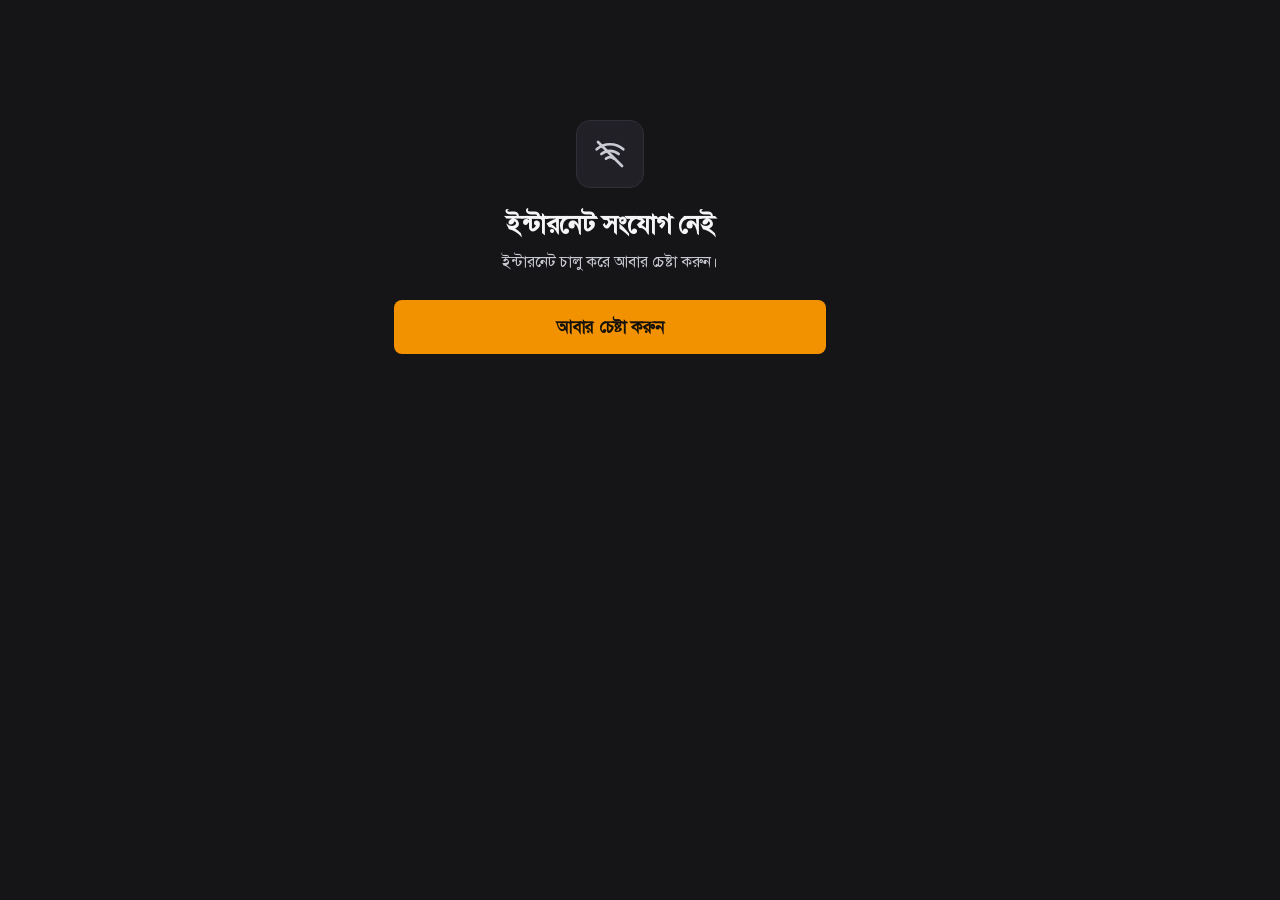
<file: app/index.html>
<!doctype html><html lang="bn" translate="no" class="notranslate"><head><meta charset="utf-8">
<meta name="google" content="notranslate">
<meta name="googlebot" content="notranslate">
<meta name="robots" content="notranslate">
<base href="/">
<meta name="viewport" content="width=device-width,initial-scale=1,viewport-fit=cover">
<meta name="theme-color" content="#151518">
<link rel="manifest" href="manifest.json">
<link rel="apple-touch-icon" href="images/icon-192.png">
<title>উদ্যোক্তা গ্রাফিক্স AI</title>
<link rel="stylesheet" href="css/app.css"></head>
<body class="notranslate" translate="no">
<div id="top-progress" class="top-progress-bar"></div>
<div id="app" class="notranslate" translate="no"></div>
<div class="ov" id="ov" hidden onclick="if(event.target===this)goBack()"><div class="sheet" id="sheet"></div></div>
<div id="loading" class="loading-overlay" aria-live="polite">
  <div class="loading-box">
    <div class="loading-spinner"></div>
    <div class="loading-text" id="loading-text">লোড হচ্ছে…</div>
  </div>
</div>
<div class="toast" id="toast"></div>

<script src="js/app.js"></script>
</body></html>
</file>
<file: css/index.css>
@font-face{font-family:SL;src:url([data-uri]) format("woff2")}
/* --- ১. বেসিক লেআউট ও কালার ভেরিয়েবল --- */
:root{
  --bg:#151518; --bg2:#1B1B1F; --card:#202026; --card2:#26262D; --line:#2F2F37;
  --ink:#F5F5F7; --ink2:#C9CAD2; --mut:#93949E;
  --or:#F39200; --or2:#DE5E00; --orT:rgba(243,146,0,.12); --gr:#34C77B; --rd:#F0606A;
  --r-btn:8px; --r-card:12px; --r-chip:6px;
  --f:SL,"Noto Sans Bengali","Hind Siliguri",system-ui,sans-serif;
  --nav-h:68px;
  color-scheme:dark;
}
*{box-sizing:border-box;margin:0;padding:0}
html{overflow-x:hidden;max-width:100%}
body{background:var(--bg);color:var(--ink);font-family:var(--f);font-size:17px;line-height:1.6;-webkit-font-smoothing:antialiased;overflow-x:hidden;max-width:100%;position:relative;padding-top:calc(var(--nav-h) + env(safe-area-inset-top,0px))}
section,.hero,footer{overflow-x:clip}
img{max-width:100%;display:block}
a{color:inherit;text-decoration:none}
.wrap{max-width:1160px;margin:0 auto;padding-left:max(20px,env(safe-area-inset-left,0px));padding-right:max(20px,env(safe-area-inset-right,0px))}
em{font-style:normal;color:var(--or)}
h1,h2,h3{line-height:1.25;text-wrap:balance;font-weight:700}
h2{font-size:clamp(28px,3.4vw,40px);text-align:center}
.lead{color:var(--ink2);text-align:center;max-width:620px;margin:12px auto 0}
section{padding-block:clamp(64px,8vw,104px)}
.alt{background:var(--bg2);border-block:1px solid var(--line)}
svg{width:18px;height:18px;flex:none}

/* --- ২. বাটন ও নেভিগেশন স্টাইল --- */
.btn{display:inline-flex;align-items:center;justify-content:center;gap:8px;height:52px;padding:0 26px;border-radius:var(--r-btn);font:700 17px var(--f);cursor:pointer;border:0;transition:transform .15s,background .15s;white-space:nowrap}
.btn.pri{background:var(--or);color:#16110a}
.btn.pri:hover{background:#ffa21a;transform:translateY(-1px)}
.btn.gh{background:transparent;color:var(--ink);border:1.5px solid var(--line)}
.btn.gh:hover{border-color:var(--mut)}
.btn:focus-visible,summary:focus-visible{outline:2px solid var(--or);outline-offset:3px}

header{position:fixed;top:0;left:0;right:0;width:100%;z-index:100;background:rgba(21,21,24,.85);backdrop-filter:blur(14px);-webkit-backdrop-filter:blur(14px);border-bottom:1px solid var(--line);padding-top:env(safe-area-inset-top,0px);transition:background .25s ease,box-shadow .25s ease,border-color .25s ease}
header.scrolled{background:rgba(18,18,22,.95);border-bottom-color:rgba(243,146,0,.25);box-shadow:0 8px 24px -6px rgba(0,0,0,.6)}
.nav{display:flex;align-items:center;gap:28px;height:68px;flex-wrap:nowrap}
.nav .lg{display:flex;align-items:center;gap:10px;font-weight:700;font-size:16px;flex-shrink:0;min-width:0;white-space:nowrap}
.nav .lg img{height:34px;flex-shrink:0}
.nav .lg small{display:block;font-size:11.5px;color:var(--mut);font-weight:400;line-height:1.2}
.nav ul{display:flex;gap:26px;list-style:none;margin-left:auto;font-size:16px;color:var(--ink2)}
.nav ul a:hover{color:var(--ink)}
.nav .act{display:flex;gap:10px;flex-shrink:0}
.nav .btn{height:42px;padding:0 18px;font-size:15.5px;white-space:nowrap;flex-shrink:0}

/* --- ৩. হিরো সেকশন ও কার্ড স্ট্যাক --- */
.hero{padding-block:clamp(48px,7vw,88px) clamp(56px,7vw,96px)}
.hg{display:grid;grid-template-columns:1.15fr .85fr;gap:48px;align-items:center}
.htx{display:flex;flex-direction:column;align-items:flex-start}
.badge{display:inline-flex;align-items:center;gap:8px;font-size:15px;color:var(--or);background:var(--orT);border:1px solid rgba(243,146,0,.35);padding:6px 12px;border-radius:var(--r-chip)}
.badge i{width:7px;height:7px;border-radius:50%;background:var(--or)}
.hero h1{font-size:clamp(30px,3.7vw,46px);line-height:1.22;margin:18px 0 14px}
.hero .sub{font-size:18px;color:var(--ink2);max-width:540px}
.cta{display:flex;flex-wrap:wrap;gap:12px;margin-top:32px}
.notice{display:flex;gap:14px;align-items:flex-start;margin-top:32px;max-width:560px;padding:16px 18px;border-radius:12px;background:var(--card);border:1px solid var(--line);border-left:3px solid var(--or)}
.notice .ni{flex:none;width:22px;height:22px;border-radius:50%;border:1.5px solid var(--or);color:var(--or);display:grid;place-items:center;font-weight:700;font-size:13px;margin-top:2px;font-family:Georgia,serif}
.notice p{font-size:14.5px;line-height:1.7;color:var(--ink2)}
.notice b{color:var(--ink);margin-right:6px}
.trust{display:flex;flex-wrap:wrap;gap:10px 22px;margin-top:28px;font-size:15.5px;color:var(--ink2)}
.trust span{display:inline-flex;align-items:center;gap:7px}
.trust svg{color:var(--gr)}
.trust b{color:var(--ink)}

.vis{position:relative;display:flex;justify-content:center}
.phone{width:min(254px,78%);aspect-ratio:600/1150;border:9px solid #0B0B0D;outline:1px solid #3A3A44;border-radius:34px;overflow:hidden;background:#000;box-shadow:0 40px 80px -30px rgba(0,0,0,.8)}
.phone img{width:100%;height:100%;object-fit:cover;object-position:top}
.fl{position:absolute;width:150px;border-radius:10px;overflow:hidden;border:3px solid var(--card2);box-shadow:0 24px 48px -18px rgba(0,0,0,.85)}
.fl.a{left:0;top:12%;transform:rotate(-5deg)}
.fl.b{right:0;bottom:10%;transform:rotate(5deg)}
.fl span{position:absolute;left:8px;bottom:8px;font-size:12px;background:rgba(0,0,0,.72);color:#fff;padding:2px 8px;border-radius:5px}

/* --- ৪. ফিচার ধাপ ও সমস্যা-সমাধান --- */
.steps{list-style:none;display:grid;grid-template-columns:repeat(4,1fr);gap:20px;margin-top:48px;counter-reset:s}
.step{background:var(--card);border:1px solid var(--line);border-radius:var(--r-card);overflow:hidden;display:flex;flex-direction:column}
.shot{height:300px;overflow:hidden;background:#101013;border-bottom:1px solid var(--line);padding:18px 22px 0}
.shot img{border-radius:10px 10px 0 0;width:100%}
.stx{padding:18px 18px 22px}
.sn{display:inline-grid;place-items:center;width:30px;height:30px;border-radius:var(--r-chip);background:var(--or);color:#16110a;font-weight:700;font-size:16px;margin-bottom:10px}
.stx h3{font-size:19px}
.stx p{font-size:15.5px;color:var(--ink2);margin-top:6px}

.pains{max-width:920px;margin:44px auto 0;display:grid;gap:12px}
.pr{display:grid;grid-template-columns:1fr 1fr;background:var(--card);border:1px solid var(--line);border-radius:var(--r-card);overflow:hidden}
.pr>div{padding:20px 24px}
.pr small{display:block;font-size:13px;letter-spacing:.02em;margin-bottom:6px}
.pr p{font-size:17px;line-height:1.55}
.pb small{color:var(--mut)}
.pb p{color:var(--ink2)}
.pg{border-left:1px solid var(--line);background:var(--card2)}
.pg small{color:var(--or);font-weight:700}
.pg p{color:var(--ink);font-weight:700}

/* --- ৫. গ্যালারি ও প্যাকেজ প্রাইসিং --- */
.gal{display:grid;grid-template-columns:repeat(4,1fr);gap:16px;margin-top:44px}
.gi{background:var(--card);border:1px solid var(--line);border-radius:var(--r-card);overflow:hidden;position:relative;cursor:pointer;transition:transform .35s cubic-bezier(.16,1,.3,1),border-color .3s ease,box-shadow .35s cubic-bezier(.16,1,.3,1);will-change:transform}
.gi img{aspect-ratio:1/1;object-fit:cover;width:100%;display:block;transition:transform .5s cubic-bezier(.16,1,.3,1),filter .35s ease;will-change:transform}
.gi figcaption{padding:10px 14px;font-size:15.5px;color:var(--ink2);transition:color .25s ease,background .25s ease}
@media(hover:hover){
  .gi:hover{transform:translateY(-6px);border-color:rgba(243,146,0,.45);box-shadow:0 16px 36px -6px rgba(0,0,0,.65),0 0 0 1px rgba(243,146,0,.15)}
  .gi:hover img{transform:scale(1.06);filter:brightness(1.04) contrast(1.02)}
  .gi:hover figcaption{color:var(--ink)}
}
.gi:active{transform:scale(.98)}
.note{text-align:center;font-size:14px;color:var(--mut);margin-top:16px}

.plans{display:grid;grid-template-columns:1fr 1fr;gap:20px;max-width:880px;margin:44px auto 0}
.pl{background:var(--card);border:1px solid var(--line);border-radius:var(--r-card);padding:30px;display:flex;flex-direction:column;position:relative}
.pl.best{border:1.5px solid var(--or)}
.tag{position:absolute;top:-13px;left:30px;background:var(--or);color:#16110a;font-size:13.5px;font-weight:700;padding:3px 10px;border-radius:var(--r-chip)}
.pl h3{font-size:20px;color:var(--ink2);font-weight:400}
.price{margin:10px 0 4px;font-size:46px;font-weight:700;line-height:1.1}
.price small{font-size:18px;color:var(--ink2);font-weight:400}
.per{font-size:15.5px;color:var(--mut)}
.pl ul{list-style:none;margin:22px 0 26px;display:grid;gap:11px;flex:1;align-content:start}
.pl li{display:flex;gap:10px;font-size:16.5px}
.pl li svg{color:var(--gr);margin-top:4px}
.pl .btn{width:100%}
.pay{display:flex;flex-wrap:wrap;justify-content:center;gap:8px;margin-top:22px;font-size:14.5px;color:var(--mut);align-items:center}
.pay span{border:1px solid var(--line);border-radius:var(--r-chip);padding:3px 10px;color:var(--ink2)}

/* --- ৬. রিভিউ ও FAQ সেকশন --- */
.faqs{max-width:760px;margin:40px auto 0;display:grid;gap:10px}
.fq{background:var(--card);border:1px solid var(--line);border-radius:var(--r-card)}
.fq summary{list-style:none;cursor:pointer;padding:18px 20px;font-weight:700;font-size:17.5px;display:flex;align-items:center;gap:16px}
.fq summary::-webkit-details-marker{display:none}
.fq .pm{margin-left:auto;width:14px;height:14px;position:relative;flex:none}
.fq .pm::before,.fq .pm::after{content:"";position:absolute;left:0;top:6px;width:14px;height:2px;background:var(--or);transition:transform .2s}
.fq .pm::after{transform:rotate(90deg)}
.fq[open] .pm::after{transform:rotate(0)}
.fq p{padding:0 20px 18px;color:var(--ink2);font-size:16.5px}

.end{display:flex;align-items:center;gap:24px;background:var(--card);border:1px solid var(--line);border-radius:var(--r-card);padding:32px 36px}
.end h2{text-align:left;font-size:clamp(24px,2.6vw,30px)}
.end p{color:var(--ink2);margin-top:6px}
.end{background:var(--card2);border:1px solid var(--line)}
.eb{display:inline-block;font-size:13.5px;font-weight:700;color:var(--ink2);letter-spacing:.02em;margin-bottom:6px}
.ep{color:var(--ink);font-size:20px}
.eact{margin-left:auto;flex:none;display:flex;flex-direction:column;align-items:center;gap:8px}
.eact small{font-size:13.5px;color:var(--mut)}
footer{border-top:1px solid var(--line);padding-block:28px;font-size:15px;color:var(--mut)}
.epsf{margin-top:22px}.epsf img{display:block;width:100%;height:auto;border-radius:10px}
.ft nav{flex-wrap:wrap}
.ft{display:flex;flex-wrap:wrap;gap:16px 28px;align-items:center}
.ft .lg img{height:28px}
.ft nav{display:flex;gap:22px;margin-left:auto}
.wa{position:fixed;right:24px;bottom:96px;width:60px;height:60px;padding:0;border-radius:50%;background:#25D366;color:#fff;display:flex;align-items:center;justify-content:center;text-decoration:none;box-shadow:0 8px 24px -6px rgba(37,211,102,.65);z-index:30}
.wa::before{content:"";position:absolute;inset:0;border-radius:50%;background:rgba(37,211,102,.48);z-index:-1;pointer-events:none;animation:waPulse 2.6s cubic-bezier(.22,1,.36,1) infinite}
.wa:hover::before{animation:none;opacity:0}
@keyframes waPulse{0%{transform:scale(1);opacity:.65}70%{transform:scale(1.42);opacity:0}100%{transform:scale(1.42);opacity:0}}
.wa svg{width:30px;height:30px;color:#fff;flex:none}
.wa span{position:absolute;right:72px;white-space:nowrap;background:var(--card);color:var(--ink);border:1px solid var(--line);border-radius:8px;padding:6px 11px;font-size:13px;font-weight:600;box-shadow:0 8px 20px rgba(0,0,0,.4);opacity:0;pointer-events:none;transform:translateX(6px);transition:opacity .18s ease,transform .18s ease}
.wa-inline{display:flex;align-items:center;justify-content:center;gap:8px;margin-top:12px;padding:10px 14px;border-radius:10px;border:1px solid rgba(37,211,102,.32);background:rgba(37,211,102,.08);color:#4ade80;font-size:14px;font-weight:600;text-decoration:none;transition:background .18s ease,border-color .18s ease,transform .15s ease}
.wa-inline svg{width:18px;height:18px;flex:none}
.wa-inline:hover{background:rgba(37,211,102,.15);border-color:rgba(37,211,102,.55);transform:translateY(-1px)}
.wa-inline:active{transform:scale(.98)}
.ft-wa{color:#4ade80!important;font-weight:600}


.pnote{margin-top:14px;font-size:14.5px;color:var(--mut)}
.mob{display:none}
.revs{display:flex;overflow-x:auto;scroll-snap-type:x proximity;scroll-behavior:smooth;gap:18px;margin-top:38px;padding:8px 4px 16px;-webkit-overflow-scrolling:touch;scrollbar-width:none;cursor:grab}
.revs::-webkit-scrollbar{display:none}
.revs.dragging{cursor:grabbing;scroll-snap-type:none;user-select:none}
.rv{flex:0 0 calc((100% - 36px)/3);max-width:380px;scroll-snap-align:start;background:var(--card);border:1px solid var(--line);border-radius:var(--r-card);padding:0;overflow:hidden;box-shadow:0 4px 20px rgba(0,0,0,.35);transition:transform .35s cubic-bezier(.16,1,.3,1),box-shadow .35s cubic-bezier(.16,1,.3,1),border-color .3s ease;display:flex;flex-direction:column}
@media(hover:hover){.rv:hover{transform:translateY(-6px);border-color:rgba(243,146,0,.45);box-shadow:0 18px 42px -6px rgba(0,0,0,.7),0 0 20px rgba(243,146,0,.15)}}
.rv .rs{width:100%;aspect-ratio:4/4.8;max-height:320px;background:linear-gradient(180deg,#16161B 0%,#101013 100%);border:0;border-radius:0;border-bottom:1px solid var(--line);display:flex;flex-direction:column;justify-content:space-between;padding:20px 18px;position:relative;overflow:hidden}
.rv .rs img{position:absolute;inset:0;width:100%;height:100%;object-fit:cover;object-position:top;display:block;transition:transform .45s cubic-bezier(.16,1,.3,1)}
@media(hover:hover){.rv:hover .rs img{transform:scale(1.04)}}
.rv .bb{height:24px;border-radius:12px 12px 12px 3px;background:rgba(255,255,255,.07);border:1px solid rgba(255,255,255,.03)}
.rv .bb.me{align-self:flex-end;border-radius:12px 12px 3px 12px;background:rgba(243,146,0,.16);border:1px solid rgba(243,146,0,.25)}
.rv .ph{margin:auto 0;text-align:center;font-size:13px;color:var(--ink2);line-height:1.5;font-weight:500;background:rgba(22,22,27,.88);padding:8px 16px;border-radius:20px;border:1px solid rgba(255,255,255,.08);backdrop-filter:blur(4px);display:inline-flex;align-items:center;justify-content:center;gap:6px;align-self:center}
.rv .who{display:flex;align-items:center;justify-content:space-between;padding:14px 16px;background:var(--card);font-size:14px;color:var(--ink);flex-shrink:0}
.rv .who-left{display:flex;align-items:center;gap:10px;min-width:0}
.rv .who i{width:30px;height:30px;border-radius:50%;background:linear-gradient(135deg,rgba(243,146,0,.25),rgba(243,146,0,.05));border:1px solid rgba(243,146,0,.35);flex:none;display:flex;align-items:center;justify-content:center;color:var(--or);font-size:13px;font-weight:700}
.rv .who-meta{display:flex;flex-direction:column;line-height:1.25;min-width:0}
.rv .who-meta b{font-size:14px;font-weight:600;color:var(--ink);white-space:nowrap;overflow:hidden;text-overflow:ellipsis}
.rv .who-meta small{font-size:11.5px;color:var(--mut);display:flex;align-items:center;gap:4px}
.rv .who-stars{color:#F39200;font-size:13px;letter-spacing:1px;flex:none}

.rev-nav{display:flex;flex-direction:column;align-items:center;gap:12px;margin-top:24px}
.rev-ctrls{display:flex;align-items:center;gap:16px}
.rev-btn{width:42px;height:42px;border-radius:50%;background:var(--card);border:1px solid var(--line);color:var(--ink);display:inline-flex;align-items:center;justify-content:center;cursor:pointer;transition:transform .2s ease,background .2s ease,border-color .2s ease,color .2s ease,box-shadow .2s ease;user-select:none;padding:0}
.rev-btn svg{width:20px;height:20px;color:var(--ink2);transition:color .2s ease}
@media(hover:hover){.rev-btn:hover{background:var(--card2);border-color:var(--or);color:var(--or);transform:scale(1.08);box-shadow:0 4px 16px rgba(243,146,0,.25)}.rev-btn:hover svg{color:var(--or)}}
.rev-btn:active{transform:scale(.92)}
.rev-dots{display:flex;align-items:center;gap:8px}
.rev-dot{width:8px;height:8px;border-radius:50%;background:#3A3A44;border:0;padding:0;transition:all .3s cubic-bezier(.16,1,.3,1);cursor:pointer}
.rev-dot.active{width:24px;border-radius:4px;background:var(--or);box-shadow:0 0 12px rgba(243,146,0,.45)}
.rev-hint-wrap{display:inline-flex;align-items:center;gap:8px;font-size:12.5px;color:var(--mut);background:rgba(32,32,38,.75);padding:4px 14px;border-radius:20px;border:1px solid rgba(47,47,55,.8);backdrop-filter:blur(6px)}
.rev-live-dot{width:7px;height:7px;border-radius:50%;background:var(--gr);box-shadow:0 0 8px var(--gr);animation:pulse-live 2s infinite ease-in-out}
@keyframes pulse-live{0%,100%{opacity:1;transform:scale(1)}50%{opacity:.35;transform:scale(.8)}}
.plans.one{grid-template-columns:1fr;max-width:520px}
.plans.one .pl{padding:34px}
.auto{display:flex;gap:10px;align-items:flex-start;margin-top:16px;padding:12px 14px;border-radius:var(--r-btn);background:var(--bg2);border:1px solid var(--line);font-size:14.5px;line-height:1.6;color:var(--ink2)}
.auto b{color:var(--ink)}
.auto svg{color:var(--gr);margin-top:3px}


.lead{color:var(--mut)}
.stx p{color:var(--mut)}
.pb p{color:var(--mut);font-size:15.5px}
.pg p{font-size:18px}
.notice p{color:var(--mut)}
.gcta{display:none}


.vis .flow{width:100%;max-width:520px;margin:0 auto;position:relative}
.fin{position:relative;z-index:6;background:var(--card);border:1px solid var(--line);border-radius:var(--r-card);padding:16px;box-shadow:0 24px 48px -20px rgba(0,0,0,.85)}
.fin .ft{display:flex;align-items:center;gap:10px;margin-bottom:2px}
.fin .fti{width:36px;height:36px;border-radius:8px;background:var(--card2);border:1px solid var(--line);display:grid;place-items:center;color:var(--or);flex:none}
.fin .fti svg{width:18px;height:18px}
.fin .ft b{display:block;font-size:15px;line-height:1.3}
.fin .ft small{font-size:12.5px;color:var(--mut)}
.fin label{display:block;font-size:12.5px;color:var(--mut);margin:10px 0 5px}
.fin .ip{height:42px;border:1px solid var(--line);border-radius:var(--r-btn);background:var(--field);display:flex;align-items:center;padding:0 12px;font-size:15px;color:var(--ink)}
.fin .ip.f{border-color:var(--or)}
.farr{position:relative;z-index:7;width:40px;height:40px;margin:10px auto 6px;border-radius:50%;background:var(--card);border:1px solid var(--line);display:grid;place-items:center;color:var(--or);transform:rotate(90deg)}
.farr svg{width:20px;height:20px}
.stack{position:relative;width:100%;aspect-ratio:1/.8;min-height:250px;margin-top:0}
.stack img{position:absolute;aspect-ratio:1/1;object-fit:cover;border-radius:10px;border:0;outline:1px solid rgba(255,255,255,.14);outline-offset:-1px;box-shadow:0 28px 56px -24px rgba(0,0,0,.95)}
.stack .bk{width:50%;filter:brightness(.42) saturate(.6)}
.stack .b1{left:2%;top:8%;transform:rotate(-16deg)}
.stack .b2{right:2%;top:8%;transform:rotate(16deg)}
.stack .b3{left:12%;top:1%;transform:rotate(-9deg)}
.stack .b4{right:12%;top:1%;transform:rotate(9deg)}
.stack .b5{left:25%;top:-2%;transform:rotate(-2deg)}
.stack .v{width:56%}
.stack .vl{left:1%;top:16%;transform:rotate(-7deg);z-index:2}
.stack .vr{right:1%;top:16%;transform:rotate(7deg);z-index:2}
.stack .vf{width:62%;left:19%;top:8%;z-index:3;box-shadow:0 30px 60px -22px rgba(0,0,0,.95),-22px 0 34px -14px rgba(0,0,0,.6),22px 0 34px -14px rgba(0,0,0,.6)}
.stack .vl,.stack .vr{filter:brightness(.86)}
.stag{position:absolute;z-index:4;left:calc(19% + 10px);top:calc(8% + 62% * 1.11 - 34px);font-size:12px;background:rgba(0,0,0,.72);color:#fff;padding:3px 9px;border-radius:6px}
.scount{position:absolute;z-index:5;left:50%;transform:translateX(-50%);bottom:0;white-space:nowrap;background:var(--card);border:1px solid var(--line);border-radius:var(--r-btn);padding:8px 14px;font-size:14px;color:var(--ink2);box-shadow:0 18px 36px -16px rgba(0,0,0,.9)}
.scount b{color:var(--or)}
@media (min-width:900px){
  .hg{grid-template-columns:1fr 1fr;gap:40px}
  .vis .flow{max-width:none}
  .stack{width:100%;margin:0;aspect-ratio:1/.8}
  .fin{position:absolute;left:-6%;bottom:0;width:48%;padding:14px}
  .fin .ip{height:38px;font-size:14px}
  .farr{position:absolute;left:43%;bottom:56px;margin:0;transform:rotate(-30deg)}
  .scount{left:auto;right:2%;transform:none;bottom:18px}
}

/* --- ৭. মোবাইল ও রেসপন্সিভ স্টাইল --- */
@media (max-width:980px){
  .nav ul{display:none}
  .nav .act{margin-left:auto}
  .hg{grid-template-columns:1fr;gap:40px}
  .rv{flex:0 0 clamp(300px,46vw,380px)}
  .steps{grid-template-columns:1fr 1fr}
  .gal{grid-template-columns:repeat(3,1fr)}
}
@media (max-width:640px){
  :root{--nav-h:56px}
  body{font-size:16px}
  .nav{height:56px;gap:8px;flex-wrap:nowrap}
  .nav .lg{gap:8px;flex-shrink:0;min-width:0}
  .nav .lg img{width:32px;height:32px;flex-shrink:0;object-fit:contain}
  .nav .lg > span{display:flex;flex-direction:column;min-width:0;line-height:1.15}
  .nav .lg span span{font-size:clamp(13px,3.8vw,15px);white-space:nowrap;letter-spacing:-0.2px}
  .nav .lg small{display:none}
  .nav .act{margin-left:auto;display:flex;align-items:center;gap:6px;flex-shrink:0}
  .nav .btn{height:34px;padding:0 10px;font-size:12.5px;border-radius:8px;white-space:nowrap;flex-shrink:0;line-height:1}
  .nav .btn.pri{font-weight:700;padding:0 12px;font-size:13px}
  .nav .gh{display:inline-flex;padding:0 8px;font-size:12px;height:34px;border:1px solid var(--line);border-radius:8px}

  section{padding-block:44px}
  h2{font-size:26px}
  .lead{font-size:15px;margin-top:10px}
  .hero{padding-block:24px 44px}
  .hg{gap:28px}
  .badge{font-size:13.5px;padding:5px 11px;white-space:nowrap}
  .hero h1{font-size:28px;margin:14px 0 10px}
  .hero .sub{font-size:15.5px;color:var(--mut)}
  .db{display:none}
  .cta{margin-top:22px;gap:10px}
  .cta .btn, .cta .btn-guide-hero{flex:1 1 100%;width:100%;height:50px;font-size:16px;white-space:nowrap}
  .dsk-only-gh{display:none!important}
  .pnote{text-align:center;width:100%;font-size:13.5px}
  .dsk{display:none}
  .mob{display:flex;margin-top:22px;width:100%}
  .notice{padding:16px;border-radius:12px;gap:12px}
  .notice p{font-size:14px;line-height:1.65}

  .vis{order:3;display:flex;width:100%;justify-content:center;margin-top:24px;position:relative;z-index:2}
  .vis .flow{width:100%;max-width:min(340px,90vw);margin:0 auto;position:relative}
  .phone{width:min(240px,64%)}
  .fl{width:92px}
  .fl span{font-size:10.5px;white-space:nowrap;left:5px;bottom:5px;padding:1px 6px}
  .fl.a{left:-2px;top:4%}
  .fl.b{right:-2px;bottom:4%}

  .steps,.pains,.gal,.revs,.plans,.faqs{margin-top:28px}
  .steps{grid-template-columns:1fr;gap:12px}
  .step{flex-direction:row}
  .shot{width:40%;height:auto;max-height:220px;padding:10px 8px 0;border-bottom:0;border-right:1px solid var(--line)}
  .stx{flex:1;padding:14px}
  .stx p{font-size:14px}

  .pr{grid-template-columns:1fr}
  .pr>div{padding:16px 18px}
  .pr p{font-size:15.5px}
  .pb p{font-size:14px}
  .pg{border-left:0;border-top:1px solid var(--line)}
  .pg p{font-size:16px}

  .gal{grid-template-columns:1fr 1fr;gap:10px}
  .gcta{display:flex;margin-top:24px;margin-bottom:0}.gcta .btn{width:100%;white-space:nowrap}

  #reviews{padding-block:36px clamp(64px,12vw,96px);position:relative;overflow-x:clip}
  .revs{display:flex;overflow-x:auto;scroll-snap-type:x mandatory;gap:16px;margin-left:-16px;margin-right:-16px;padding:8px 16px 20px;-webkit-overflow-scrolling:touch;scrollbar-width:none;scroll-padding-left:16px}
  .revs::-webkit-scrollbar{display:none}
  .revs::after{content:"";flex:0 0 54px;pointer-events:none}
  .rv{flex:0 0 clamp(270px,84vw,340px);scroll-snap-align:start;border-radius:var(--r-card);padding:0;background:var(--card);border:1px solid var(--line);box-shadow:0 4px 16px rgba(0,0,0,.25);overflow:hidden}
  .rv .rs{width:100%;aspect-ratio:4/4.8;max-height:clamp(260px,44vh,310px);padding:16px 14px;border:0;border-radius:0;border-bottom:1px solid var(--line);background:linear-gradient(180deg,#16161B 0%,#101013 100%);display:flex;flex-direction:column;justify-content:space-between}
  .rv .bb{height:22px;border-radius:10px 10px 10px 3px}
  .rv .bb.me{border-radius:10px 10px 3px 10px}
  .rv .ph{font-size:12px;padding:6px 12px}
  .rv .who{padding:12px 14px}
  .rv .who i{width:28px;height:28px;font-size:12px}
  .rv .who-meta b{font-size:13px}
  .rv .who-stars{font-size:12px}

  .rev-nav{display:flex;flex-direction:column;align-items:center;gap:10px;margin-top:14px}
  .rev-ctrls{gap:12px}
  .rev-btn{width:34px;height:34px}
  .rev-btn svg{width:16px;height:16px}
  .rev-hint-wrap{font-size:11.5px;padding:3px 10px}

  #faq{padding-bottom:28px}
  .plans{grid-template-columns:1fr}
  .plans.one .pl{padding:22px 18px}
  .price{font-size:38px}
  .fq summary{font-size:16px;padding:15px 16px}
  .fq p{font-size:15px}

  .end{flex-direction:column;align-items:flex-start;padding:22px}
  .eact{margin-left:0;width:100%;margin-top:14px}
  .eact .btn{width:100%;height:48px;white-space:nowrap}
  .ft nav{margin-left:0;flex-wrap:wrap;gap:14px 18px}

  .wa span{display:none}
  footer{padding-bottom:calc(156px + env(safe-area-inset-bottom,0px))}
}
@media (max-width:480px){
  .wa{right:16px;bottom:88px}
}
@media (max-width:380px){
  .wrap{padding-left:12px;padding-right:12px}
  .nav{gap:4px}
  .nav .lg{gap:6px}
  .nav .lg img{width:28px;height:28px}
  .nav .lg span span{font-size:12.5px}
  .nav .act{gap:4px}
  .nav .gh{height:32px;padding:0 10px;font-size:12px}
  .hero h1{font-size:24px}
  .hero .sub{font-size:14px}
  .vis .flow{max-width:280px}
  .step{flex-direction:column}
  .shot{width:100%;max-height:160px;border-right:0;border-bottom:1px solid var(--line)}
  .stx{padding:12px}
  .gal{grid-template-columns:1fr;gap:10px}
  .pl{padding:18px 12px}
  .price{font-size:32px}
  .rv{flex:0 0 88vw;max-width:290px;padding:0;overflow:hidden}
  .rv .rs{max-height:270px;padding:14px 10px}
  .revs{margin-left:-12px;margin-right:-12px;padding:8px 12px 20px;scroll-padding-left:12px}
}
@media (prefers-reduced-motion:reduce){*{transition:none!important}}

/* --- ১২. স্মুথ ইন্টারেকশন, হোভার ও ট্রানজিশন --- */
*{-webkit-tap-highlight-color:transparent}
.btn{transition:transform .18s cubic-bezier(.16,1,.3,1),box-shadow .18s ease,background .18s ease,filter .18s ease,border-color .18s ease;cursor:pointer;user-select:none}
@media(hover:hover){
  .btn.pri:hover{transform:translateY(-2px);box-shadow:0 8px 24px rgba(243,146,0,.35);filter:brightness(1.06)}
  .btn.gh:hover{transform:translateY(-2px);border-color:var(--or);background:rgba(243,146,0,.06)}
}
.btn:active{transform:translateY(0) scale(.975);filter:brightness(.95)}
.pl.best{transition:transform .25s cubic-bezier(.16,1,.3,1),box-shadow .25s ease,border-color .25s ease}
@media(hover:hover){
  .pl.best:hover{transform:translateY(-4px);box-shadow:0 16px 40px rgba(0,0,0,.45);border-color:rgba(243,146,0,.5)}
}
.step{transition:transform .22s ease,border-color .22s ease,box-shadow .22s ease}
@media(hover:hover){
  .step:hover{transform:translateY(-3px);border-color:rgba(243,146,0,.3);box-shadow:0 10px 28px rgba(0,0,0,.3)}
}
.fq summary{transition:color .18s ease,background .18s ease}
@media(hover:hover){.fq summary:hover{color:var(--or)}}
.fq[open] summary{color:var(--or)}
.nav a,footer nav a{transition:color .18s ease,opacity .18s ease}
@media(hover:hover){.nav a:hover,footer nav a:hover{color:var(--or)}}
.wa{transition:transform .2s ease,box-shadow .2s ease,filter .18s ease}
@media(hover:hover){
  .wa:hover{transform:scale(1.05);box-shadow:0 10px 28px -4px rgba(37,211,102,.65);filter:brightness(1.05)}
  .wa:hover span{opacity:1;transform:translateX(0)}
}
.wa:active{transform:scale(.95)}
@media(prefers-reduced-motion:reduce){
  *,::before,::after{transition-duration:.01ms!important;animation-duration:.01ms!important}
}

/* --- ১৩. অটো স্মুথ স্ক্রলিং ও হেডার অফসেট --- */
html{scroll-behavior:smooth;scroll-padding-top:calc(var(--nav-h) + 16px)}
[id]{scroll-margin-top:calc(var(--nav-h) + 16px)}

/* --- মাউস কার্সর ও ইন্টারঅ্যাকশন স্টেট --- */
a, button, .btn, label[for], summary {
  cursor: pointer;
}
:disabled, [disabled], .btn.off, .btn:disabled {
  cursor: not-allowed !important;
}

/* --- ১৪. মেম্বারশিপ গাইড ভিডিও বাটন (হিরো সেকশন) --- */
.btn-guide-hero {
  display: inline-flex;
  align-items: center;
  gap: 12px;
  height: 52px;
  padding: 6px 18px 6px 12px;
  border-radius: var(--r-btn, 12px);
  background: rgba(24, 24, 30, 0.88);
  border: 1.5px solid rgba(255, 255, 255, 0.14);
  color: #fff;
  text-decoration: none;
  cursor: pointer;
  transition: transform .18s cubic-bezier(0.16, 1, 0.3, 1), border-color .18s ease, background .18s ease, box-shadow .18s ease;
  user-select: none;
  text-align: left;
  font-family: var(--f, system-ui, -apple-system, sans-serif);
  -webkit-font-smoothing: antialiased;
  -moz-osx-font-smoothing: grayscale;
  box-shadow: 0 4px 14px rgba(0, 0, 0, 0.25);
}
@media (hover: hover) {
  .btn-guide-hero:hover {
    border-color: var(--or, #f39200);
    background: rgba(34, 34, 42, 0.96);
    transform: translateY(-2px);
    box-shadow: 0 8px 24px -4px rgba(0, 0, 0, 0.5), 0 0 16px rgba(243, 146, 0, 0.22);
  }
}
.btn-guide-hero:active {
  transform: translateY(0) scale(0.98);
}
.bgh-play {
  width: 36px;
  height: 36px;
  border-radius: 50%;
  background: linear-gradient(135deg, #ffa21a 0%, #f39200 100%);
  color: #14110b;
  display: flex;
  align-items: center;
  justify-content: center;
  flex-shrink: 0;
  box-shadow: 0 2px 10px rgba(243, 146, 0, 0.45);
  transition: transform .2s ease;
}
.btn-guide-hero:hover .bgh-play {
  transform: scale(1.08);
}
.bgh-play svg {
  width: 15px;
  height: 15px;
  margin-left: 2px;
}
.bgh-text {
  display: flex;
  flex-direction: column;
  line-height: 1.25;
}
.bgh-title {
  font-size: 15px;
  font-weight: 700;
  color: #ffffff;
  letter-spacing: -0.15px;
  font-family: var(--f, system-ui, sans-serif);
}
.bgh-sub {
  font-size: 12px;
  color: #a2a2b0;
  font-weight: 500;
  font-family: var(--f, system-ui, sans-serif);
  margin-top: 1px;
}

/* --- ১৫. মেম্বারশিপ গাইড ভিডিও মডাল (Shorts/Reels 9:16 Style) --- */
body.guide-modal-open {
  overflow: hidden !important;
  touch-action: none;
}
body.guide-modal-open .alapai-chat-button,
body.guide-modal-open alapai-chat,
body.guide-modal-open [class*="alapai"],
body.guide-modal-open .wa {
  display: none !important;
  opacity: 0 !important;
  pointer-events: none !important;
  visibility: hidden !important;
}

.guide-modal-backdrop {
  position: fixed;
  inset: 0;
  z-index: 2147483647;
  background: rgba(10, 10, 13, 0.96);
  backdrop-filter: blur(14px);
  -webkit-backdrop-filter: blur(14px);
  display: flex;
  align-items: center;
  justify-content: center;
  padding: 16px;
  opacity: 0;
  pointer-events: none;
  transition: opacity .25s ease;
}
.guide-modal-backdrop.active {
  opacity: 1;
  pointer-events: auto;
}
.guide-modal-wrap {
  position: relative;
  width: 100%;
  max-width: 380px;
  height: min(680px, 92vh);
  background: #000;
  border: 1px solid rgba(255, 255, 255, 0.12);
  border-radius: 20px;
  box-shadow: 0 24px 60px rgba(0, 0, 0, 0.85);
  display: flex;
  flex-direction: column;
  overflow: hidden;
  transform: scale(0.94);
  transition: transform .25s cubic-bezier(0.16, 1, 0.3, 1);
}
.guide-modal-backdrop.active .guide-modal-wrap {
  transform: scale(1);
}

/* ফ্লোটিং ক্লোজ বাটন (Floating Close Button - Over Video) */
.guide-modal-close-floating {
  position: absolute;
  top: 14px;
  right: 14px;
  z-index: 30;
  width: 38px;
  height: 38px;
  border-radius: 50%;
  background: rgba(15, 15, 20, 0.75);
  backdrop-filter: blur(8px);
  -webkit-backdrop-filter: blur(8px);
  border: 1px solid rgba(255, 255, 255, 0.2);
  color: #fff;
  display: flex;
  align-items: center;
  justify-content: center;
  cursor: pointer;
  transition: background .18s, transform .18s, color .18s;
  box-shadow: 0 4px 14px rgba(0, 0, 0, 0.5);
}
.guide-modal-close-floating:hover {
  background: var(--or, #f39200);
  border-color: var(--or, #f39200);
  color: #141418;
  transform: scale(1.08);
}

.guide-video-box {
  position: absolute;
  inset: 0;
  width: 100%;
  height: 100%;
  background: #000;
  display: flex;
  align-items: center;
  justify-content: center;
  overflow: hidden;
  z-index: 1;
}
.guide-video-box iframe {
  width: 100%;
  height: 100%;
  border: 0;
}
.guide-video-box video {
  width: 100%;
  height: 100%;
  object-fit: cover;
  background: #000;
}
.guide-video-placeholder {
  display: flex;
  flex-direction: column;
  align-items: center;
  justify-content: center;
  text-align: center;
  color: #fff;
  padding: 24px;
  gap: 12px;
  font-family: var(--f, system-ui, sans-serif);
}
.gvp-play {
  width: 60px;
  height: 60px;
  border-radius: 50%;
  background: var(--or, #f39200);
  color: #141418;
  display: flex;
  align-items: center;
  justify-content: center;
  box-shadow: 0 4px 20px rgba(243, 146, 0, 0.5);
}
.gvp-play svg {
  width: 24px;
  height: 24px;
  margin-left: 3px;
}

/* ফ্লোটিং বটম অ্যাকশন (Floating Bottom CTA - Over Video with Gradient) */
.guide-modal-bottom {
  position: absolute;
  bottom: 0;
  left: 0;
  right: 0;
  z-index: 30;
  padding: 24px 16px;
  padding-bottom: calc(14px + env(safe-area-inset-bottom, 0px));
  background: linear-gradient(to top, rgba(10, 10, 14, 0.95) 0%, rgba(10, 10, 14, 0.65) 60%, transparent 100%);
  display: flex;
  flex-direction: column;
  gap: 6px;
  pointer-events: none;
}
.guide-modal-bottom .guide-cta-btn,
.guide-modal-bottom .guide-modal-hint {
  pointer-events: auto;
}
.guide-modal-bottom .guide-cta-btn {
  width: 100%;
  height: 48px;
  border-radius: 12px;
  font-weight: 700;
  font-size: 16px;
  box-shadow: 0 8px 24px rgba(243, 146, 0, 0.45);
}
.guide-modal-hint {
  text-align: center;
  font-size: 11.5px;
  color: rgba(255, 255, 255, 0.7);
  text-shadow: 0 1px 3px rgba(0,0,0,0.8);
}

@media (max-width: 768px) {
  .guide-modal-backdrop {
    padding: 0;
  }
  .guide-modal-wrap {
    max-width: 100vw;
    width: 100vw;
    height: 100dvh;
    max-height: 100dvh;
    border-radius: 0;
    border: 0;
  }
  .guide-modal-close-floating {
    top: max(16px, env(safe-area-inset-top, 16px));
    right: 16px;
    width: 40px;
    height: 40px;
    z-index: 60;
  }
  .guide-modal-bottom {
    padding-bottom: max(20px, env(safe-area-inset-bottom, 20px));
  }
}
@media (min-width: 641px) {
  .mob-only {
    display: none !important;
  }
}

/* --- ১৬. স্ক্রল প্রম্পট ফ্লোটিং কার্ড (Scroll Prompt Card) --- */
.guide-scroll-prompt {
  position: fixed;
  bottom: 24px;
  right: 24px;
  z-index: 2147483640;
  width: calc(100% - 32px);
  max-width: 350px;
  background: rgba(22, 22, 28, 0.96);
  backdrop-filter: blur(14px);
  -webkit-backdrop-filter: blur(14px);
  border: 1.5px solid rgba(243, 146, 0, 0.45);
  border-radius: 16px;
  box-shadow: 0 16px 40px rgba(0, 0, 0, 0.65), 0 0 20px rgba(243, 146, 0, 0.15);
  padding: 14px 16px;
  display: flex;
  flex-direction: column;
  gap: 12px;
  transform: translateY(120%);
  opacity: 0;
  pointer-events: none;
  transition: transform .35s cubic-bezier(0.16, 1, 0.3, 1), opacity .3s ease;
}
.guide-scroll-prompt.show {
  transform: translateY(0);
  opacity: 1;
  pointer-events: auto;
}
.gsp-content {
  display: flex;
  align-items: center;
  gap: 12px;
}
.gsp-icon {
  width: 38px;
  height: 38px;
  border-radius: 50%;
  background: var(--orT, rgba(243, 146, 0, 0.15));
  border: 1px solid rgba(243, 146, 0, 0.4);
  color: var(--or, #f39200);
  display: flex;
  align-items: center;
  justify-content: center;
  flex-shrink: 0;
}
.gsp-icon svg {
  width: 20px;
  height: 20px;
}
.gsp-text {
  display: flex;
  flex-direction: column;
  min-width: 0;
}
.gsp-title {
  font-size: 14px;
  font-weight: 700;
  color: #fff;
  line-height: 1.3;
}
.gsp-sub {
  font-size: 12px;
  color: var(--mut, #8e8e99);
  line-height: 1.3;
  margin-top: 2px;
}
.gsp-actions {
  display: flex;
  gap: 8px;
}
.gsp-btn {
  height: 38px;
  padding: 0 14px;
  border-radius: 10px;
  font-size: 13.5px;
  font-weight: 600;
  border: 0;
  cursor: pointer;
  display: inline-flex;
  align-items: center;
  justify-content: center;
  transition: background .15s, transform .15s;
}
.gsp-btn.play {
  flex: 1.2;
  background: var(--or, #f39200);
  color: #141418;
}
.gsp-btn.play:hover {
  background: #ffa21a;
  transform: translateY(-1px);
}
.gsp-btn.dismiss {
  flex: 1;
  background: rgba(255, 255, 255, 0.08);
  border: 1px solid rgba(255, 255, 255, 0.12);
  color: #c5c5cf;
}
.gsp-btn.dismiss:hover {
  background: rgba(255, 255, 255, 0.14);
  color: #fff;
}
@media (max-width: 480px) {
  .guide-scroll-prompt {
    bottom: 20px;
    right: 16px;
    left: 16px;
    width: auto;
    max-width: none;
    z-index: 2147483640;
  }
}
</file>
